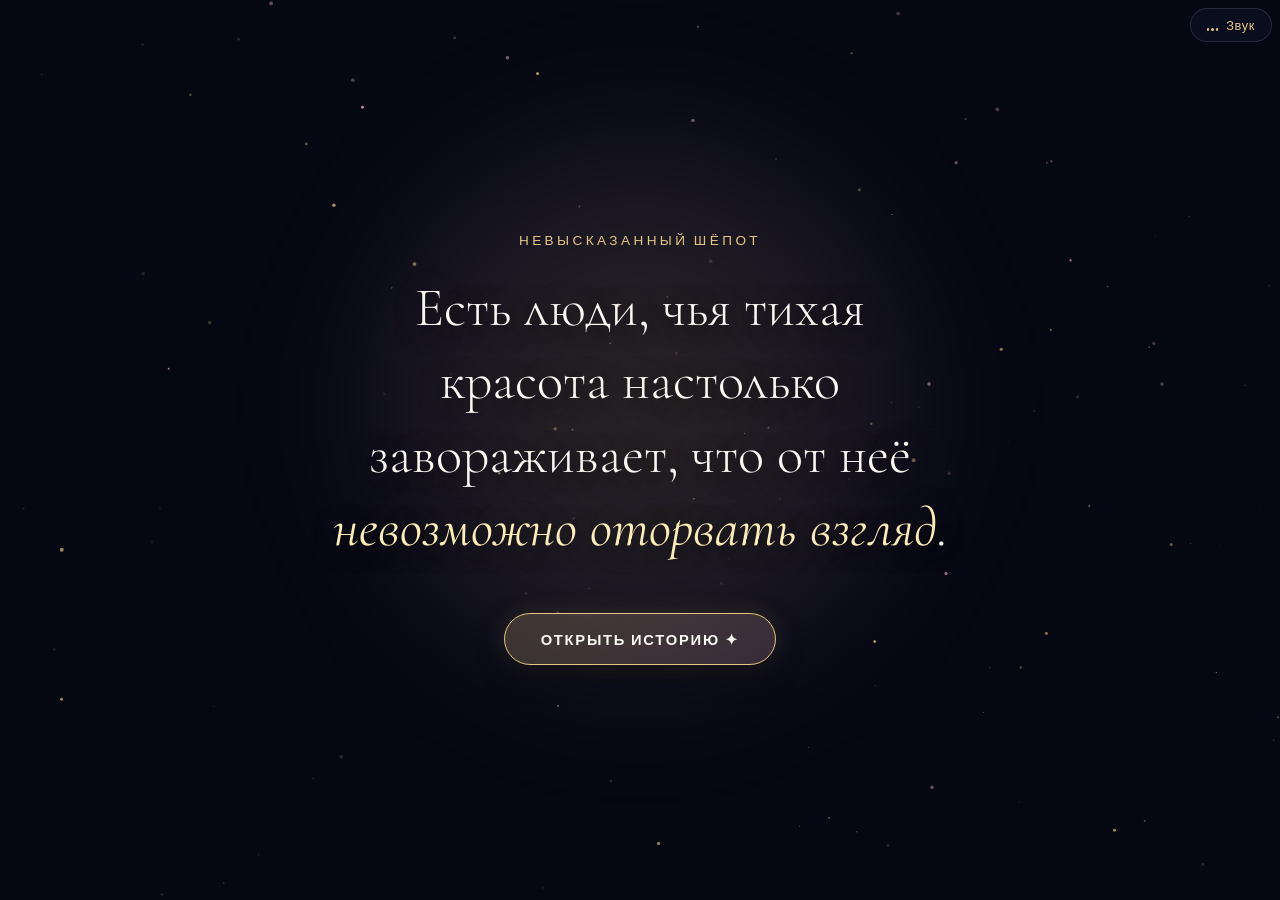
<file: index.html>
<!DOCTYPE html>
<html lang="ru">
<head>
  <meta charset="UTF-8">
  <meta name="viewport" content="width=device-width, initial-scale=1.0, viewport-fit=cover, maximum-scale=1.0, user-scalable=no">
  <meta name="theme-color" content="#050713">
  <meta name="apple-mobile-web-app-capable" content="yes">
  <meta name="apple-mobile-web-app-status-bar-style" content="black-translucent">
  <title>Робия • Невысказанная история</title>
  <meta name="description" content="Интерактивная кинематографическая история, созданная с глубоким уважением и восхищением для Робии.">

  <!-- Favicon: Векторная золотая звезда -->
  <link rel="icon" type="image/svg+xml" href="data:image/svg+xml,%3Csvg xmlns='http://www.w3.org/2000/svg' viewBox='0 0 32 32'%3E%3Cpath d='M16 2L19.5 12.5L30 16L19.5 19.5L16 30L12.5 19.5L2 16L12.5 12.5L16 2Z' fill='%23e5c583' stroke='%23fcedb6' stroke-width='1'/%3E%3Ccircle cx='16' cy='16' r='3' fill='%23fff'/%3E%3C/svg%3E">

  <!-- Open Graph / Социальные сети (Telegram, WhatsApp, Instagram) -->
  <meta property="og:type" content="website">
  <meta property="og:title" content="Робия • Невысказанная история">
  <meta property="og:description" content="Интерактивная кинематографическая история, созданная с глубоким уважением и восхищением для Робии.">
  <meta property="og:image" content="assets/images/robiya_universe.jpg?v=robiya_blonde_v2">
  <meta property="og:image:type" content="image/jpeg">
  <meta property="og:image:width" content="1920">
  <meta property="og:image:height" content="1080">
  
  <!-- Twitter Card -->
  <meta name="twitter:card" content="summary_large_image">
  <meta name="twitter:title" content="Робия • Невысказанная история">
  <meta name="twitter:description" content="Интерактивная кинематографическая история для Робии.">
  <meta name="twitter:image" content="assets/images/robiya_universe.jpg?v=robiya_blonde_v2">

  <!-- Шрифты: Cormorant Garamond & Plus Jakarta Sans с поддержкой кириллицы -->
  <link rel="preconnect" href="https://fonts.googleapis.com">
  <link rel="preconnect" href="https://fonts.gstatic.com" crossorigin>
  <link href="https://fonts.googleapis.com/css2?family=Cormorant+Garamond:ital,wght@0,300;0,400;0,600;1,300;1,400;1,600&family=Plus+Jakarta+Sans:wght@300;400;500;600;700&subset=cyrillic,cyrillic-ext&display=swap" rel="stylesheet">

  <!-- Стили -->
  <link rel="stylesheet" href="css/design-system.css">
  <link rel="stylesheet" href="css/animations.css">
  <link rel="stylesheet" href="css/scenes.css">
</head>
<body>

  <!-- Глобальные градиенты для векторных SVG иконок -->
  <svg class="svg-defs-chamber" width="0" height="0" style="position:absolute; width:0; height:0; overflow:hidden;" aria-hidden="true">
    <defs>
      <linearGradient id="goldGrad" x1="0%" y1="0%" x2="100%" y2="100%">
        <stop offset="0%" stop-color="#fcedb6" />
        <stop offset="100%" stop-color="#e5c583" />
      </linearGradient>
      <linearGradient id="roseGrad" x1="0%" y1="0%" x2="100%" y2="100%">
        <stop offset="0%" stop-color="#f9d8e1" />
        <stop offset="100%" stop-color="#f3b6c6" />
      </linearGradient>
      <linearGradient id="rubyRoseGrad" x1="0%" y1="0%" x2="100%" y2="100%">
        <stop offset="0%" stop-color="#e65c7b" />
        <stop offset="100%" stop-color="#f3b6c6" />
      </linearGradient>
      <linearGradient id="cosmicGrad" x1="0%" y1="0%" x2="100%" y2="100%">
        <stop offset="0%" stop-color="#4f46e5" />
        <stop offset="50%" stop-color="#7c3aed" />
        <stop offset="100%" stop-color="#a78bfa" />
      </linearGradient>
    </defs>
  </svg>

  <!-- Фоновое космическое полотно со звёздами -->
  <div class="cinematic-universe" aria-hidden="true">
    <canvas id="particle-canvas"></canvas>
    <div class="cosmic-radial-glow anim-breathing-light"></div>
  </div>

  <!-- Кнопка управления звуком -->
  <button id="audio-toggle-btn" class="audio-control muted" aria-label="Включить или выключить звук">
    <span class="sound-wave" aria-hidden="true">
      <span></span>
      <span></span>
      <span></span>
    </span>
    <span class="audio-label">Звук</span>
  </button>

  <!-- Интерактивная сцена -->
  <main class="experience-viewport" id="app-root">

    <!-- ====================================================================
         СЦЕНА 1: ТАИНСТВЕННОЕ НАЧАЛО
         ==================================================================== -->
    <section id="scene-1" class="scene active" aria-label="Таинственное начало">
      <div class="scene-1-container">
        <p class="scene-1-prelude anim-fade-in-up">Невысказанный шёпот</p>
        <h1 class="scene-1-title anim-fade-in-up anim-delay-1">
          Есть люди, чья тихая красота настолько завораживает, что от неё <em>невозможно оторвать взгляд</em>.
        </h1>
        <div class="scene-1-btn-wrap anim-fade-in-up anim-delay-2">
          <button id="btn-open-experience" class="btn-cinematic pulse-aura" aria-label="Открыть историю">
            ОТКРЫТЬ ИСТОРИЮ ✦
          </button>
        </div>
      </div>
    </section>

    <!-- ====================================================================
         СЦЕНА 2: ДЛЯ КОГО ЭТО? И ОТКРЫТИЕ ИМЕНИ РОБИЯ
         ==================================================================== -->
    <section id="scene-2" class="scene" aria-label="Для кого это написано?">
      <div class="scene-2-container">
        
        <!-- Этап 1: Вопрос-интрига -->
        <div id="scene-2-question" class="scene-2-question-stage">
          <span class="scene-2-prelude">Тайна в чьём-то сердце</span>
          <h2 class="scene-2-heading">
            Прежде чем сказать то, что я ношу в мыслях... Знаешь ли ты, для кого создана эта история?
          </h2>
          <button id="btn-who-is-it" class="btn-cinematic pulse-aura" aria-label="Узнать имя">
            ДЛЯ КОГО ЭТО? →
          </button>
        </div>

        <!-- Этап 2: Поочередное открытие букв Р-О-Б-И-Я -->
        <div id="scene-2-reveal" class="scene-2-reveal-stage">
          <span class="scene-tag">Девушка, освещающая всё вокруг</span>
          
          <div class="name-reveal-chamber">
            <div id="name-letters" class="name-letters-display" aria-live="polite"></div>
          </div>

          <div class="name-meaning-card">
            <span class="name-meaning-letter" id="meaningLetter">Р — Радость</span>
            <p class="name-meaning-text" id="meaningText">
              «Ты наполняешь пространство светом, даже сама того не замечая.»
            </p>
          </div>

          <!-- Интерактивная убегающая кнопка-игра -->
          <div class="runaway-arena-block" id="runawayBlock" style="display: none;">
            <p class="dodge-toast" id="dodgeToast">Попробуй поймать секретную кнопку ✦</p>
            <div class="runaway-btn-anchor" id="runawayAnchor">
              <button class="btn-runaway" id="runawayBtn" aria-label="Поймай кнопку">
                ПОЙМАЙ МЕНЯ <svg class="inline-btn-svg" viewBox="0 0 24 24" fill="none"><path d="M12 2L14.5 9.5L22 12L14.5 14.5L12 22L9.5 14.5L2 12L9.5 9.5L12 2Z" fill="url(#goldGrad)" stroke="var(--color-gold)" stroke-width="1"/></svg>
              </button>
            </div>
            <div class="secret-caught-box" id="secretCaughtBox">
              <p class="secret-caught-text">
                «Ты поймала этот секрет... Правда в том, что каждый раз, когда я вижу тебя, мне кажется, что в твоих глазах отражается целая вселенная. И я просто не мог не сказать тебе об этом.»
              </p>
            </div>
          </div>

          <button id="btn-to-scene-3" class="btn-cinematic pulse-aura" style="display: none;" aria-label="Продолжить историю">
            ПОЧЕМУ Я ДО СИХ ПОР МОЛЧАЛ →
          </button>
        </div>

      </div>
    </section>

    <!-- ====================================================================
         СЦЕНА 3: ПОЧЕМУ Я МОЛЧУ (ЧЕСТНОЕ ПРИЗНАНИЕ)
         ==================================================================== -->
    <section id="scene-3" class="scene" aria-label="Причина молчания">
      <div class="scene-3-container">
        
        <div class="scene-header-block">
          <span class="scene-tag">Честное признание</span>
          <h2 class="scene-heading">Мы пока не общаемся... и вот почему.</h2>
          <p class="scene-subtext">
            Нажми на каждую мысль, чтобы понять, о чём я думаю, когда ты рядом.
          </p>
        </div>

        <div class="confession-tabs">
          <button class="confession-tab-btn active" data-index="0">01 / Слова</button>
          <button class="confession-tab-btn" data-index="1">02 / Два года</button>
          <button class="confession-tab-btn" data-index="2">03 / Уважение</button>
        </div>

        <div class="confession-display-card">
          <span class="confession-display-tag" id="confessionTag">01 / Нерешительность</span>
          <h3 class="confession-display-title" id="confessionTitle">Слова застревают в горле</h3>
          <p class="confession-display-text" id="confessionText">
            Каждый раз, когда ты проходишь мимо, мир словно ставит звук на паузу. Ты настолько красивая, что любая заготовленная фраза просто растворяется в воздухе.
          </p>
        </div>

        <button id="btn-to-scene-4" class="btn-cinematic pulse-aura" aria-label="Перейти к глазам">
          НО ЕСТЬ КОЕ-ЧТО В ТЕБЕ... →
        </button>

      </div>
    </section>

    <!-- ====================================================================
         СЦЕНА 4: ИНТЕРАКТИВНЫЕ СТИКЕРЫ (ЧУДО ТВОИХ ГЛАЗ)
         ==================================================================== -->
    <section id="scene-4" class="scene" aria-label="Стикеры восхищения">
      <div class="scene-4-container">
        
        <div class="scene-header-block">
          <span class="scene-tag">Интерактивная коллекция стикеров</span>
          <h2 class="scene-heading">Твои глаза — это целый космос</h2>
          <p class="scene-subtext">
            Нажми на каждый стикер, чтобы отклеить его и прочесть искреннюю мысль.
          </p>
        </div>

        <div class="stickers-gallery" id="stickersGallery">
          <button class="sticker-card active" data-index="0" aria-label="Стикер Глаза-галактики">
            <div class="sticker-badge sticker-badge-eyes">
              <div class="sticker-svg-wrap">
                <svg class="sticker-svg" viewBox="0 0 36 36" fill="none">
                  <circle cx="18" cy="18" r="14" stroke="url(#goldGrad)" stroke-width="1.5" stroke-dasharray="3 2"/>
                  <ellipse cx="18" cy="18" rx="14" ry="5.5" stroke="var(--color-rose)" stroke-width="1.2" transform="rotate(-25 18 18)"/>
                  <ellipse cx="18" cy="18" rx="14" ry="5.5" stroke="var(--color-violet)" stroke-width="1.2" transform="rotate(35 18 18)"/>
                  <circle cx="18" cy="18" r="4.5" fill="url(#cosmicGrad)"/>
                  <circle cx="16" cy="16" r="1.5" fill="#fff"/>
                  <circle cx="26" cy="12" r="1.2" fill="var(--color-gold-bright)"/>
                  <circle cx="9" cy="23" r="1.2" fill="var(--color-rose)"/>
                </svg>
              </div>
              <span class="sticker-title">Глаза-галактики</span>
            </div>
            <div class="sticker-shine"></div>
          </button>

          <button class="sticker-card" data-index="1" aria-label="Стикер Взгляд без слов">
            <div class="sticker-badge sticker-badge-gaze">
              <div class="sticker-svg-wrap">
                <svg class="sticker-svg" viewBox="0 0 36 36" fill="none">
                  <path d="M18 3L21.5 14.5L33 18L21.5 21.5L18 33L14.5 21.5L3 18L14.5 14.5L18 3Z" fill="url(#goldGrad)" stroke="#fff" stroke-width="0.8"/>
                  <circle cx="18" cy="18" r="3.2" fill="#fff"/>
                  <path d="M7 7L10 10M29 7L26 10M7 29L10 26M29 29L26 26" stroke="var(--color-gold)" stroke-width="1.2" stroke-linecap="round"/>
                </svg>
              </div>
              <span class="sticker-title">Взгляд без слов</span>
            </div>
            <div class="sticker-shine"></div>
          </button>

          <button class="sticker-card" data-index="2" aria-label="Стикер Вечная весна">
            <div class="sticker-badge sticker-badge-spring">
              <div class="sticker-svg-wrap">
                <svg class="sticker-svg" viewBox="0 0 36 36" fill="none">
                  <g fill="url(#roseGrad)" stroke="var(--color-blush)" stroke-width="0.8">
                    <path d="M18 18 C18 12, 14 6, 18 4 C22 6, 18 12, 18 18 Z"/>
                    <path d="M18 18 C23 14, 30 14, 31 18 C30 22, 23 22, 18 18 Z"/>
                    <path d="M18 18 C20 23, 26 28, 24 31 C20 31, 18 25, 18 18 Z"/>
                    <path d="M18 18 C16 25, 14 31, 10 31 C8 28, 14 23, 18 18 Z"/>
                    <path d="M18 18 C13 22, 6 22, 5 18 C6 14, 13 14, 18 18 Z"/>
                  </g>
                  <circle cx="18" cy="18" r="3" fill="var(--color-gold-bright)"/>
                </svg>
              </div>
              <span class="sticker-title">Вечная весна</span>
            </div>
            <div class="sticker-shine"></div>
          </button>

          <button class="sticker-card" data-index="3" aria-label="Стикер Тихий свет">
            <div class="sticker-badge sticker-badge-light">
              <div class="sticker-svg-wrap">
                <svg class="sticker-svg" viewBox="0 0 36 36" fill="none">
                  <path d="M18 31L16 29.2C8.5 22.4 3.5 17.9 3.5 12.3C3.5 7.7 7 4.2 11.5 4.2C14.1 4.2 16.5 5.4 18 7.3C19.5 5.4 21.9 4.2 24.5 4.2C29 4.2 32.5 7.7 32.5 12.3C32.5 17.9 27.5 22.4 20 29.2L18 31Z" fill="url(#rubyRoseGrad)" stroke="var(--color-rose)" stroke-width="1"/>
                  <circle cx="12" cy="11" r="1.6" fill="#fff" opacity="0.8"/>
                  <path d="M27 6L28.5 7.5M30 6L28.5 7.5M28.5 4.5L28.5 9" stroke="var(--color-gold-bright)" stroke-width="1" stroke-linecap="round"/>
                </svg>
              </div>
              <span class="sticker-title">Тихий свет</span>
            </div>
            <div class="sticker-shine"></div>
          </button>
        </div>

        <div class="sticker-revealed-card">
          <div class="sticker-revealed-icon" id="stickerRevealedIcon">
            <svg class="sticker-svg" viewBox="0 0 36 36" fill="none">
              <circle cx="18" cy="18" r="14" stroke="url(#goldGrad)" stroke-width="1.5" stroke-dasharray="3 2"/>
              <ellipse cx="18" cy="18" rx="14" ry="5.5" stroke="var(--color-rose)" stroke-width="1.2" transform="rotate(-25 18 18)"/>
              <ellipse cx="18" cy="18" rx="14" ry="5.5" stroke="var(--color-violet)" stroke-width="1.2" transform="rotate(35 18 18)"/>
              <circle cx="18" cy="18" r="4.5" fill="url(#cosmicGrad)"/>
              <circle cx="16" cy="16" r="1.5" fill="#fff"/>
              <circle cx="26" cy="12" r="1.2" fill="var(--color-gold-bright)"/>
              <circle cx="9" cy="23" r="1.2" fill="var(--color-rose)"/>
            </svg>
          </div>
          <h3 class="sticker-revealed-title" id="stickerRevealedTitle">Глаза-галактики</h3>
          <p class="sticker-revealed-desc" id="stickerRevealedDesc">
            «Глубокие, спокойные и завораживающие, как отражение звёзд в ночной глади океана. Ты даже не представляешь, сколько света в твоём взгляде.»
          </p>
        </div>

        <button id="btn-to-scene-5" class="btn-cinematic pulse-aura" aria-label="Перейти к письму">
          ПРОЧИТАТЬ ТАЙНОЕ ПИСЬМО <svg class="inline-btn-svg" viewBox="0 0 24 24" fill="none" stroke="currentColor" stroke-width="1.6"><rect x="2" y="4" width="20" height="16" rx="3" fill="rgba(229,197,131,0.15)" stroke="var(--color-gold)"/><path d="M22 7l-8.97 5.7a1.94 1.94 0 0 1-2.06 0L2 7" stroke="var(--color-gold)"/><circle cx="12" cy="13" r="2" fill="var(--color-ruby)"/></svg>
        </button>

      </div>
    </section>

    <!-- ====================================================================
         СЦЕНА 5: ТАЙНОЕ ПИСЬМО
         ==================================================================== -->
    <section id="scene-5" class="scene" aria-label="Тайное письмо">
      <div class="scene-5-container">
        
        <div class="scene-header-block">
          <span class="scene-tag">Написано от души</span>
          <h2 class="scene-heading">Письмо, которое ничего не требует</h2>
        </div>

        <div class="envelope-wrapper">
          <div class="parchment-letter">
            <div class="letter-sticker-seal" id="letterStamp" title="Голографический стикер Робии">
              <span class="sticker-seal-glow"></span>
              <span class="sticker-seal-char">Р</span>
              <span class="sticker-seal-hint">Стикер</span>
            </div>

            <h3 class="letter-greeting">Дорогая Робия,</h3>

            <div class="letter-body">
              <p>
                Я не знаю, узнаешь ли ты когда-нибудь, кто написал эти строки, и появится ли на твоём лице улыбка. Но я просто хотел, чтобы ты знала правду — легко и без всякого давления.
              </p>
              <p>
                Я пишу это вовсе не для того, чтобы просить тебя стать моей девушкой или требовать обещаний. У меня нет никаких ожиданий. Я просто хотел рассказать тебе всё то прекрасное, что я чувствую в своём сердце.
              </p>
              <p>
                Ты на два года моложе, но в тебе столько редкого достоинства, скромности и естественной грации. А твои <em>глаза</em>... они правда самое прекрасное, что я когда-либо видел. В них живёт тишина, глубина и настоящее чудо.
              </p>
              <p>
                Знать, что ты есть на этом свете, делает любой пасмурный день намного светлее.
              </p>
            </div>

            <div class="letter-closing">
              <span class="letter-sign-note">С искренним восхищением,</span>
              <span class="letter-signature">Твой тайный поклонник</span>
            </div>
          </div>
        </div>

        <button id="btn-to-scene-6" class="btn-cinematic pulse-aura" aria-label="Перейти к пожеланиям">
          МОИ ПОЖЕЛАНИЯ ДЛЯ ТЕБЯ <svg class="inline-btn-svg" viewBox="0 0 24 24" fill="none"><path d="M12 2L14.5 9.5L22 12L14.5 14.5L12 22L9.5 14.5L2 12L9.5 9.5L12 2Z" fill="url(#goldGrad)" stroke="var(--color-gold)" stroke-width="1"/></svg>
        </button>

      </div>
    </section>

    <!-- ====================================================================
         СЦЕНА 6: ЗВЁЗДНЫЕ ПОЖЕЛАНИЯ ДЛЯ РОБИИ
         ==================================================================== -->
    <section id="scene-6" class="scene" aria-label="Звёздные пожелания">
      <div class="scene-6-container">
        
        <div class="scene-header-block">
          <span class="scene-tag">Через все созвездия</span>
          <h2 class="scene-heading">Пять пожеланий для Робии</h2>
          <p class="scene-subtext">
            Нажми на каждую сияющую звезду, чтобы открыть доброе пожелание для твоей жизни.
          </p>
        </div>

        <div class="wishes-stars-dock">
          <button class="wish-star-btn active" data-wish="joy">
            <div class="star-svg-wrap">
              <svg class="star-svg" viewBox="0 0 32 32" fill="none">
                <g fill="url(#roseGrad)" stroke="var(--color-blush)" stroke-width="0.8">
                  <path d="M16 16 C16 10, 12 5, 16 3 C20 5, 16 10, 16 16 Z"/>
                  <path d="M16 16 C20 12, 27 12, 28 16 C27 20, 20 20, 16 16 Z"/>
                  <path d="M16 16 C18 20, 23 25, 21 27 C18 27, 16 22, 16 16 Z"/>
                  <path d="M16 16 C14 22, 12 27, 9 27 C7 25, 12 20, 16 16 Z"/>
                  <path d="M16 16 C12 20, 5 20, 4 16 C5 12, 12 12, 16 16 Z"/>
                </g>
                <circle cx="16" cy="16" r="2.5" fill="var(--color-gold-bright)"/>
              </svg>
            </div>
            <span class="star-label">Радость</span>
          </button>

          <button class="wish-star-btn" data-wish="eyes">
            <div class="star-svg-wrap">
              <svg class="star-svg" viewBox="0 0 32 32" fill="none">
                <path d="M22 6C13.16 6 6 13.16 6 22C6 24.1 6.4 26.1 7.15 27.93C4 24.6 2 20.1 2 15C2 7.82 7.82 2 15 2C18.6 2 21.8 3.5 24.1 5.9C23.4 5.96 22.7 6 22 6Z" fill="url(#goldGrad)" stroke="var(--color-gold-bright)" stroke-width="0.8"/>
                <path d="M22 14L23.2 17.8L27 19L23.2 20.2L22 24L20.8 20.2L17 19L20.8 17.8L22 14Z" fill="var(--color-gold-bright)"/>
              </svg>
            </div>
            <span class="star-label">Свет глаз</span>
          </button>

          <button class="wish-star-btn" data-wish="dreams">
            <div class="star-svg-wrap">
              <svg class="star-svg" viewBox="0 0 32 32" fill="none">
                <path d="M8 24L20 12M5 27L13 19M11 29L21 19" stroke="url(#goldGrad)" stroke-width="1.5" stroke-linecap="round" stroke-dasharray="2 3"/>
                <path d="M24 4L26 9L31 11L26 13L24 18L22 13L17 11L22 9L24 4Z" fill="url(#goldGrad)" stroke="#fff" stroke-width="0.8"/>
              </svg>
            </div>
            <span class="star-label">Мечты</span>
          </button>

          <button class="wish-star-btn" data-wish="peace">
            <div class="star-svg-wrap">
              <svg class="star-svg" viewBox="0 0 32 32" fill="none" stroke="currentColor">
                <path d="M5 21C9 20 13 18 16 14C17 10 18 6 21 5C23 4 25 5 25 7C25 10 21 14 19 16C23 16 27 15 29 17C26 18 23 19 19 19C16 19 13 22 10 25C9 26 7 26 7 24C7 23 8 22 9 21" fill="url(#roseGrad)" stroke="var(--color-cream)" stroke-width="1" stroke-linecap="round" stroke-linejoin="round"/>
                <circle cx="23" cy="7" r="1" fill="var(--bg-deep)"/>
              </svg>
            </div>
            <span class="star-label">Покой</span>
          </button>

          <button class="wish-star-btn" data-wish="worth">
            <div class="star-svg-wrap">
              <svg class="star-svg" viewBox="0 0 32 32" fill="none">
                <path d="M9 7L23 7L28 14L16 27L4 14L9 7Z" fill="url(#cosmicGrad)" stroke="var(--color-gold)" stroke-width="1.2"/>
                <path d="M4 14L28 14M9 7L16 27M23 7L16 27M16 7L11 14L16 27L21 14L16 7" stroke="var(--color-gold-bright)" stroke-width="0.8" opacity="0.85"/>
              </svg>
            </div>
            <span class="star-label">Ценность</span>
          </button>
        </div>

        <div class="wishes-output-card">
          <span class="wishes-output-title" id="wishOutputTitle">Искренняя радость</span>
          <p class="wishes-output-desc" id="wishOutputDesc">
            «Пусть твоя улыбка всегда будет настоящей и свободной, а дни наполняются лёгкостью и смехом от всего сердца.»
          </p>
        </div>

        <button id="btn-release-wishes" class="btn-cinematic pulse-aura" aria-label="Отправить в небо">
          ОТПРАВИТЬ ВСЁ В НЕБО <svg class="inline-btn-svg" viewBox="0 0 24 24" fill="none" stroke="currentColor" stroke-width="1.5"><path d="M3 16C6 15 9 14 11 11C12 8 13 5 15 4C17 3 18 4 18 6C18 8 15 11 14 12C17 12 20 11 21 13C19 14 17 14 14 14C12 14 10 16 8 19C7 20 5 20 5 18C5 17 6 17 7 16" fill="url(#roseGrad)" stroke="var(--color-cream)" stroke-linecap="round" stroke-linejoin="round"/><circle cx="16.5" cy="5.5" r="0.8" fill="var(--bg-deep)"/></svg>
        </button>

      </div>
    </section>

    <!-- ====================================================================
         СЦЕНА 7: ОТВЕТНОЕ ПИСЬМО ОТ РОБИИ & ФИНАЛ
         ==================================================================== -->
    <section id="scene-7" class="scene" aria-label="Ответное письмо">
      <div class="scene-7-container">
        
        <!-- Этап 1: Форма написания письма -->
        <div id="reply-form-stage" class="reply-stage active">
          <div class="scene-header-block">
            <span class="scene-tag">Твой ответ тайному поклоннику</span>
            <h2 class="scene-heading">Если ты захочешь что-то сказать...</h2>
            <p class="scene-subtext">
              Напиши пару тёплых строк. Это письмо улетит прямо ко мне и останется только между нами.
            </p>
          </div>

          <div class="reply-card-wrapper" id="replyCardWrapper">
            <!-- Содержимое формы (плавно сворачивается в конверт) -->
            <div class="reply-form-content" id="replyFormContent">
              <!-- Быстрые реакции-стикеры -->
              <div class="reply-mood-dock" id="replyMoodDock">
                <button type="button" class="reply-mood-chip active" data-mood="Улыбнулась">🌸 Улыбнулась</button>
                <button type="button" class="reply-mood-chip" data-mood="Мне приятно">✨ Мне приятно</button>
                <button type="button" class="reply-mood-chip" data-mood="Очень тепло">💖 Очень тепло</button>
                <button type="button" class="reply-mood-chip" data-mood="Догадываюсь, кто ты">🤫 Догадываюсь</button>
              </div>

              <!-- Текстовое поле письма -->
              <div class="reply-textarea-box">
                <textarea 
                  id="replyTextarea" 
                  class="reply-textarea" 
                  rows="4" 
                  placeholder="Напиши сюда всё, что чувствуешь... Твои слова улетят в небо прямо ко мне."
                  maxlength="800"
                ></textarea>
                <div class="reply-char-counter"><span id="replyCharCount">0</span>/800</div>
              </div>

              <!-- Кнопка отправки с анимацией сворачивания и полёта -->
              <button id="btn-send-letter" class="btn-cinematic pulse-aura" aria-label="Отправить письмо">
                СВЕРНУТЬ И ОТПРАВИТЬ В НЕБО <svg class="inline-btn-svg" viewBox="0 0 24 24" fill="none" stroke="currentColor" stroke-width="1.6"><path d="M22 2L11 13M22 2l-7 20-4-9-9-4 20-7z" stroke="var(--color-gold)"/></svg>
              </button>
            </div>

            <!-- Свернутый звёздный конверт (проявляется при сворачивании) -->
            <div class="envelope-folded-preview" id="envelopeFoldedPreview" aria-hidden="true">
              <div class="folded-envelope-body">
                <div class="envelope-top-flap"></div>
                <div class="envelope-lines-pattern"></div>
                <div class="envelope-wax-stamp">
                  <span class="wax-stamp-letter">Р</span>
                  <span class="wax-stamp-shimmer"></span>
                </div>
                <div class="envelope-dest-tag">В звёздное небо • Для Абубакра</div>
              </div>
            </div>
          </div>
        </div>

        <!-- Этап 2: Финальная благодарность после улетевшего письма -->
        <div id="reply-sent-stage" class="reply-stage" style="display: none;">
          <div class="finale-sparkle-crest">✦ ✧ ✦</div>
          
          <h2 class="finale-title">
            Твоё письмо улетело <em>прямо в сердце</em>.
          </h2>

          <p class="finale-body">
            Спасибо за каждый тёплый ответ, за твою улыбку и за то, что ты есть под этим небом, Робия. Куда бы ни вела жизнь наши шаги, этот мир остаётся прекрасным, пока в нём живёт такой свет.
          </p>

          <div class="finale-signature-box">
            <span>— ТВОЙ ТАЙНЫЙ ПОКЛОННИК —</span>
          </div>

          <button id="btn-replay-journey" class="btn-cinematic" aria-label="Пережить заново">
            <svg class="inline-btn-svg spin-icon" viewBox="0 0 24 24" fill="none" stroke="currentColor" stroke-width="2" stroke-linecap="round" stroke-linejoin="round"><path d="M3 12a9 9 0 1 0 9-9 9.75 9.75 0 0 0-6.74 2.74L3 8"/><path d="M3 3v5h5"/></svg> ПРОЖИТЬ ИСТОРИЮ СНОВА
          </button>
        </div>

      </div>
    </section>

  </main>

  <!-- Скрипты -->
  <script src="js/audio.js"></script>
  <script src="js/particles.js"></script>
  <script src="js/sceneManager.js"></script>
  <script src="js/app.js"></script>
</body>
</html>
</file>
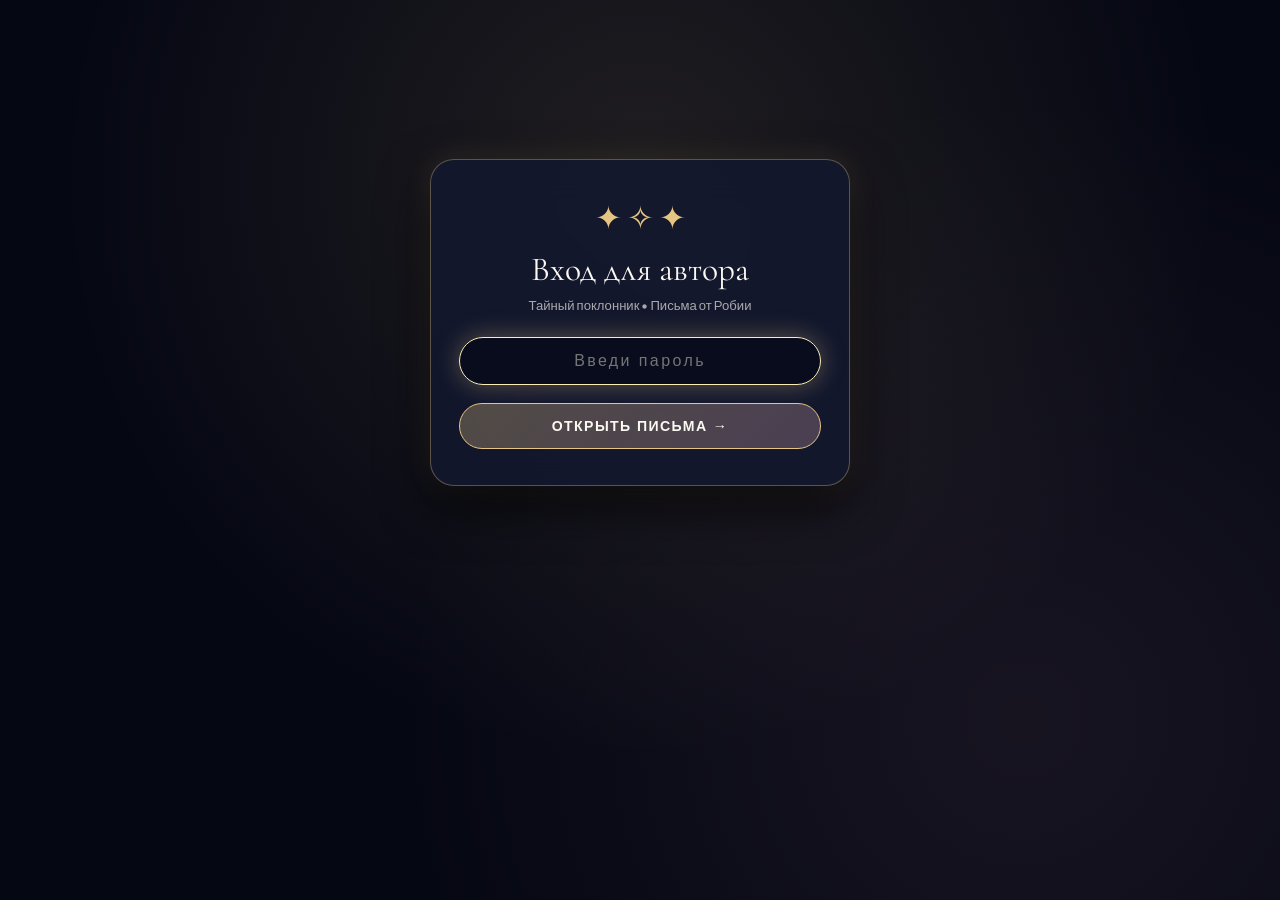
<file: admin.html>
<!DOCTYPE html>
<html lang="ru">
<head>
  <meta charset="UTF-8">
  <meta name="viewport" content="width=device-width, initial-scale=1.0, viewport-fit=cover">
  <meta name="theme-color" content="#050713">
  <title>Письма от Робии • Панель автора</title>

  <!-- Шрифты -->
  <link rel="preconnect" href="https://fonts.googleapis.com">
  <link rel="preconnect" href="https://fonts.gstatic.com" crossorigin>
  <link href="https://fonts.googleapis.com/css2?family=Cormorant+Garamond:ital,wght@0,300;0,400;0,600;1,400&family=Plus+Jakarta+Sans:wght@300;400;500;600;700&subset=cyrillic,cyrillic-ext&display=swap" rel="stylesheet">

  <style>
    *, *::before, *::after {
      box-sizing: border-box;
      margin: 0;
      padding: 0;
      -webkit-tap-highlight-color: transparent;
    }

    body {
      background-color: #050713;
      color: #fcf9f2;
      font-family: 'Plus Jakarta Sans', sans-serif;
      min-height: 100vh;
      min-height: 100dvh;
      padding: 24px 16px;
      position: relative;
      overflow-x: hidden;
      background-image: 
        radial-gradient(circle at 50% 20%, rgba(229, 197, 131, 0.12) 0%, transparent 60%),
        radial-gradient(circle at 80% 80%, rgba(243, 182, 198, 0.08) 0%, transparent 50%);
    }

    .admin-container {
      max-width: 720px;
      margin: 0 auto;
    }

    /* Auth Screen */
    .auth-card {
      background: rgba(18, 24, 48, 0.85);
      border: 1px solid rgba(229, 197, 131, 0.35);
      border-radius: 24px;
      padding: 36px 28px;
      text-align: center;
      max-width: 420px;
      margin: 15vh auto 0;
      box-shadow: 0 20px 50px rgba(0, 0, 0, 0.7), 0 0 30px rgba(229, 197, 131, 0.15);
      backdrop-filter: blur(20px);
      -webkit-backdrop-filter: blur(20px);
    }

    .auth-crest {
      font-size: 2rem;
      color: #e5c583;
      margin-bottom: 12px;
    }

    .auth-title {
      font-family: 'Cormorant Garamond', Georgia, serif;
      font-size: 2.1rem;
      font-weight: 400;
      color: #fcf9f2;
      margin-bottom: 6px;
    }

    .auth-sub {
      font-size: 0.82rem;
      color: rgba(251, 248, 242, 0.65);
      margin-bottom: 24px;
    }

    .auth-input {
      width: 100%;
      padding: 14px 18px;
      background: rgba(7, 10, 26, 0.8);
      border: 1px solid rgba(229, 197, 131, 0.4);
      border-radius: 30px;
      color: #fff;
      font-size: 1rem;
      outline: none;
      text-align: center;
      letter-spacing: 0.15em;
      margin-bottom: 18px;
      transition: all 0.3s;
    }

    .auth-input:focus {
      border-color: #fcedb6;
      box-shadow: 0 0 25px rgba(229, 197, 131, 0.35);
    }

    .btn-auth {
      width: 100%;
      padding: 14px 28px;
      border-radius: 30px;
      background: linear-gradient(135deg, rgba(229, 197, 131, 0.3) 0%, rgba(243, 182, 198, 0.25) 100%);
      border: 1px solid #e5c583;
      color: #fcf9f2;
      font-weight: 600;
      letter-spacing: 0.1em;
      text-transform: uppercase;
      font-size: 0.88rem;
      cursor: pointer;
      transition: all 0.3s;
    }

    .btn-auth:hover {
      background: linear-gradient(135deg, #e5c583 0%, #f3b6c6 100%);
      color: #050713;
      transform: translateY(-2px);
    }

    .auth-error {
      color: #e65c7b;
      font-size: 0.82rem;
      margin-top: 12px;
      display: none;
    }

    /* Dashboard */
    .dashboard {
      display: none;
    }

    .dashboard.active {
      display: block;
    }

    .dash-header {
      display: flex;
      justify-content: space-between;
      align-items: center;
      margin-bottom: 24px;
      padding-bottom: 18px;
      border-bottom: 1px solid rgba(255, 255, 255, 0.1);
      flex-wrap: wrap;
      gap: 14px;
    }

    .dash-title {
      font-family: 'Cormorant Garamond', Georgia, serif;
      font-size: 2.2rem;
      font-weight: 400;
      color: #e5c583;
    }

    .dash-sub {
      font-size: 0.82rem;
      color: rgba(251, 248, 242, 0.65);
      margin-top: 2px;
    }

    .dash-controls {
      display: flex;
      gap: 10px;
      align-items: center;
    }

    .btn-dash {
      padding: 8px 16px;
      border-radius: 20px;
      background: rgba(18, 24, 48, 0.8);
      border: 1px solid rgba(229, 197, 131, 0.35);
      color: #fcf9f2;
      font-size: 0.8rem;
      cursor: pointer;
      display: flex;
      align-items: center;
      gap: 6px;
      transition: all 0.25s;
    }

    .btn-dash:hover {
      border-color: #e5c583;
      transform: translateY(-1px);
    }

    .sync-badge {
      display: inline-flex;
      align-items: center;
      gap: 6px;
      font-size: 0.75rem;
      color: #34d399;
      background: rgba(16, 185, 129, 0.12);
      border: 1px solid rgba(16, 185, 129, 0.3);
      padding: 4px 10px;
      border-radius: 12px;
    }

    .sync-pulse {
      width: 7px;
      height: 7px;
      background: #34d399;
      border-radius: 50%;
      animation: pulseSync 2s infinite;
    }

    @keyframes pulseSync {
      0% { opacity: 0.4; transform: scale(0.9); }
      50% { opacity: 1; transform: scale(1.2); }
      100% { opacity: 0.4; transform: scale(0.9); }
    }

    /* Letters List */
    .letters-list {
      display: flex;
      flex-direction: column;
      gap: 16px;
    }

    .letter-item {
      background: rgba(18, 24, 48, 0.85);
      border: 1px solid rgba(229, 197, 131, 0.3);
      border-radius: 20px;
      padding: 22px 24px;
      position: relative;
      box-shadow: 0 10px 30px rgba(0, 0, 0, 0.4);
      backdrop-filter: blur(15px);
      transition: transform 0.3s;
      animation: fadeIn 0.4s ease;
    }

    .letter-item:hover {
      transform: translateY(-2px);
      border-color: #e5c583;
    }

    .letter-meta {
      display: flex;
      justify-content: space-between;
      align-items: center;
      margin-bottom: 12px;
      padding-bottom: 10px;
      border-bottom: 1px dashed rgba(255, 255, 255, 0.1);
      flex-wrap: wrap;
      gap: 8px;
    }

    .letter-mood {
      display: inline-flex;
      align-items: center;
      gap: 4px;
      padding: 4px 12px;
      border-radius: 16px;
      background: linear-gradient(135deg, rgba(229, 197, 131, 0.2) 0%, rgba(243, 182, 198, 0.2) 100%);
      border: 1px solid #e5c583;
      font-size: 0.78rem;
      font-weight: 600;
      color: #fcedb6;
    }

    .letter-date {
      font-size: 0.75rem;
      color: rgba(251, 248, 242, 0.5);
    }

    .letter-text {
      font-family: 'Cormorant Garamond', Georgia, serif;
      font-size: 1.25rem;
      font-style: italic;
      line-height: 1.6;
      color: #fcf9f2;
      white-space: pre-wrap;
      word-break: break-word;
      margin-bottom: 14px;
    }

    .letter-actions {
      display: flex;
      justify-content: flex-end;
      gap: 8px;
    }

    .btn-action {
      background: transparent;
      border: 1px solid rgba(255, 255, 255, 0.15);
      color: rgba(251, 248, 242, 0.7);
      padding: 5px 12px;
      border-radius: 14px;
      font-size: 0.72rem;
      cursor: pointer;
      transition: all 0.2s;
    }

    .btn-action:hover {
      border-color: #e5c583;
      color: #fff;
    }

    .btn-action.delete:hover {
      border-color: #e65c7b;
      color: #e65c7b;
    }

    /* Empty state */
    .empty-state {
      text-align: center;
      padding: 60px 20px;
      background: rgba(14, 18, 38, 0.6);
      border: 1px dashed rgba(229, 197, 131, 0.25);
      border-radius: 24px;
    }

    .empty-icon {
      font-size: 2.5rem;
      color: #e5c583;
      margin-bottom: 12px;
    }

    .empty-title {
      font-family: 'Cormorant Garamond', Georgia, serif;
      font-size: 1.8rem;
      margin-bottom: 8px;
      color: #fcf9f2;
    }

    .empty-desc {
      font-size: 0.88rem;
      color: rgba(251, 248, 242, 0.65);
      max-width: 440px;
      margin: 0 auto;
      line-height: 1.5;
    }

    @keyframes fadeIn {
      from { opacity: 0; transform: translateY(10px); }
      to { opacity: 1; transform: translateY(0); }
    }
  </style>
</head>
<body>

  <div class="admin-container">
    
    <!-- Экран авторизации -->
    <div id="authScreen" class="auth-card">
      <div class="auth-crest">✦ ✧ ✦</div>
      <h1 class="auth-title">Вход для автора</h1>
      <p class="auth-sub">Тайный поклонник • Письма от Робии</p>
      
      <input type="password" id="authPassword" class="auth-input" placeholder="Введи пароль" autofocus>
      <button id="btnAuthSubmit" class="btn-auth">ОТКРЫТЬ ПИСЬМА →</button>
      <p id="authError" class="auth-error">Неверный пароль. Попробуй ещё раз.</p>
    </div>

    <!-- Главная панель с письмами -->
    <div id="dashboardScreen" class="dashboard">
      <div class="dash-header">
        <div>
          <h1 class="dash-title">Письма от Робии ✨</h1>
          <p class="dash-sub">Здесь отображаются все мысли и слова, которые отправила Робия</p>
        </div>

        <div class="dash-controls">
          <span class="sync-badge">
            <span class="sync-pulse"></span>
            Облако активно
          </span>
          <button id="btnRefresh" class="btn-dash" title="Обновить список">↻ Обновить</button>
          <button id="btnTestSend" class="btn-dash" title="Отправить тестовое письмо">+ Тест</button>
          <button id="btnLogout" class="btn-dash" title="Выйти">Выйти</button>
        </div>
      </div>

      <!-- Список писем -->
      <div id="lettersList" class="letters-list">
        <!-- Генерируется через JS -->
      </div>
    </div>

  </div>

  <script>
    const VALID_PASSWORDS = ['abubakr', 'robiya2026', 'admin'];
    const NTFY_TOPIC = 'robiya_secret_letters_abubakr_2026';

    const authScreen = document.getElementById('authScreen');
    const dashboardScreen = document.getElementById('dashboardScreen');
    const authPassword = document.getElementById('authPassword');
    const btnAuthSubmit = document.getElementById('btnAuthSubmit');
    const authError = document.getElementById('authError');

    const lettersList = document.getElementById('lettersList');
    const btnRefresh = document.getElementById('btnRefresh');
    const btnTestSend = document.getElementById('btnTestSend');
    const btnLogout = document.getElementById('btnLogout');

    // Проверка сохраненной сессии
    if (sessionStorage.getItem('admin_authenticated') === 'true') {
      showDashboard();
    }

    function checkAuth() {
      const val = (authPassword.value || '').trim().toLowerCase();
      if (VALID_PASSWORDS.includes(val)) {
        sessionStorage.setItem('admin_authenticated', 'true');
        showDashboard();
      } else {
        authError.style.display = 'block';
        authPassword.style.borderColor = '#e65c7b';
      }
    }

    btnAuthSubmit.addEventListener('click', checkAuth);
    authPassword.addEventListener('keydown', (e) => {
      if (e.key === 'Enter') checkAuth();
    });

    btnLogout.addEventListener('click', () => {
      sessionStorage.removeItem('admin_authenticated');
      dashboardScreen.classList.remove('active');
      authScreen.style.display = 'block';
      authPassword.value = '';
    });

    function showDashboard() {
      authScreen.style.display = 'none';
      dashboardScreen.classList.add('active');
      loadAllLetters();
    }

    // Загрузка писем из LocalStorage и Облака NTFY
    async function loadAllLetters() {
      let letters = [];

      // 1. Читаем из LocalStorage
      try {
        const local = JSON.parse(localStorage.getItem('robiya_secret_letters') || '[]');
        if (Array.isArray(local)) letters.push(...local);
      } catch (e) {}

      // 2. Читаем из облачного шлюза ntfy
      try {
        const res = await fetch(`https://ntfy.sh/${NTFY_TOPIC}/json?poll=1`);
        if (res.ok) {
          const lines = (await res.text()).trim().split('\n');
          lines.forEach(line => {
            if (!line) return;
            try {
              const data = JSON.parse(line);
              if (data.event === 'message') {
                letters.push({
                  id: data.id,
                  date: new Date(data.time * 1000).toLocaleString('ru-RU', {
                    day: 'numeric', month: 'long', year: 'numeric', hour: '2-digit', minute: '2-digit'
                  }),
                  mood: '💌 Облачное письмо',
                  message: data.message,
                  timestamp: data.time * 1000
                });
              }
            } catch (err) {}
          });
        }
      } catch (e) {
        console.warn('Облачный запрос недоступен:', e);
      }

      // Удаляем дубликаты по timestamp/message
      const uniqueMap = new Map();
      letters.forEach(item => {
        const key = item.message.slice(0, 50) + (item.timestamp || item.date);
        if (!uniqueMap.has(key)) {
          uniqueMap.set(key, item);
        }
      });

      const uniqueLetters = Array.from(uniqueMap.values()).sort((a, b) => (b.timestamp || 0) - (a.timestamp || 0));
      renderLetters(uniqueLetters);
    }

    function renderLetters(letters) {
      lettersList.innerHTML = '';

      if (!letters || letters.length === 0) {
        lettersList.innerHTML = `
          <div class="empty-state">
            <div class="empty-icon">✉️</div>
            <h3 class="empty-title">Робия ещё не отправила письмо</h3>
            <p class="empty-desc">
              Как только она дойдёт до конца истории и нажмёт «Отправить письмо в небо», её слова и реакция появятся здесь мгновенно!
            </p>
          </div>
        `;
        return;
      }

      letters.forEach((l, idx) => {
        const item = document.createElement('div');
        item.className = 'letter-item';
        item.innerHTML = `
          <div class="letter-meta">
            <span class="letter-mood">${escapeHtml(l.mood || '🌸 Ответ')}</span>
            <span class="letter-date">${escapeHtml(l.date || 'Только что')}</span>
          </div>
          <p class="letter-text">«${escapeHtml(l.message)}»</p>
          <div class="letter-actions">
            <button class="btn-action copy" onclick="copyLetterText('${escapeHtml(l.message)}')">Копировать</button>
            <button class="btn-action delete" onclick="deleteLocalLetter(${idx})">Удалить</button>
          </div>
        `;
        lettersList.appendChild(item);
      });
    }

    window.copyLetterText = function(text) {
      navigator.clipboard.writeText(text);
      alert('Текст письма скопирован в буфер обмена!');
    };

    window.deleteLocalLetter = function(idx) {
      if (!confirm('Удалить эту запись?')) return;
      try {
        const local = JSON.parse(localStorage.getItem('robiya_secret_letters') || '[]');
        local.splice(idx, 1);
        localStorage.setItem('robiya_secret_letters', JSON.stringify(local));
      } catch (e) {}
      loadAllLetters();
    };

    btnRefresh.addEventListener('click', loadAllLetters);

    // Тест-отправка для проверки
    btnTestSend.addEventListener('click', () => {
      const sample = {
        id: 'letter_' + Date.now(),
        date: new Date().toLocaleString('ru-RU', {
          day: 'numeric', month: 'long', year: 'numeric', hour: '2-digit', minute: '2-digit'
        }),
        mood: '✨ Мне приятно',
        message: 'Спасибо за такой невероятно красивый сайт... У меня не хватает слов, чтобы описать, насколько это тронуло моё сердце.',
        timestamp: Date.now()
      };
      const local = JSON.parse(localStorage.getItem('robiya_secret_letters') || '[]');
      local.unshift(sample);
      localStorage.setItem('robiya_secret_letters', JSON.stringify(local));
      loadAllLetters();
    });

    function escapeHtml(str) {
      if (!str) return '';
      return String(str)
        .replace(/&/g, '&amp;')
        .replace(/</g, '&lt;')
        .replace(/>/g, '&gt;')
        .replace(/"/g, '&quot;')
        .replace(/'/g, '&#039;');
    }

    // Авто-опрос каждые 15 секунд
    setInterval(() => {
      if (dashboardScreen.classList.contains('active')) {
        loadAllLetters();
      }
    }, 15000);
  </script>
</body>
</html>
</file>
<file: css/design-system.css>
/**
 * ROBIYA • A CINEMATIC JOURNEY
 * Design System Tokens & Base Reset
 * Mobile-First, Apple-Level Craft, Sophisticated Palette & Typography
 */

@import url('https://fonts.googleapis.com/css2?family=Cormorant+Garamond:ital,wght@0,300;0,400;0,600;1,300;1,400;1,600&family=Plus+Jakarta+Sans:wght@300;400;500;600;700&display=swap');

:root {
  /* Color Palette */
  --bg-deep: #050713;
  --bg-dark-surface: rgba(14, 18, 38, 0.75);
  --bg-dark-card: rgba(18, 24, 48, 0.85);

  --color-cream: #fbf8f3;
  --color-cream-soft: #eae3d5;
  --color-gold: #e5c583;
  --color-gold-bright: #fcedb6;
  --color-gold-glow: rgba(229, 197, 131, 0.45);
  --color-gold-glow-deep: rgba(229, 197, 131, 0.15);

  --color-rose: #f3b6c6;
  --color-blush: #f9d8e1;
  --color-ruby: #e65c7b;
  --color-violet: #a78bfa;

  --text-primary: #fcf9f2;
  --text-secondary: rgba(251, 248, 242, 0.82);
  --text-tertiary: rgba(251, 248, 242, 0.55);

  /* Typography */
  --font-serif: 'Cormorant Garamond', Georgia, serif;
  --font-sans: 'Plus Jakarta Sans', -apple-system, BlinkMacSystemFont, "Segoe UI", Roboto, sans-serif;

  /* Elevation & Glassmorphism */
  --glass-bg: rgba(255, 255, 255, 0.04);
  --glass-border: rgba(255, 255, 255, 0.12);
  --glass-border-gold: rgba(229, 197, 131, 0.35);
  --glass-shadow: 0 16px 40px rgba(0, 0, 0, 0.55);
  --glass-blur: blur(20px);

  /* Spacing & Sizing */
  --safe-top: env(safe-area-inset-top, 16px);
  --safe-bottom: env(safe-area-inset-bottom, 20px);
  --safe-left: env(safe-area-inset-left, 16px);
  --safe-right: env(safe-area-inset-right, 16px);

  /* Transitions */
  --ease-cinematic: cubic-bezier(0.16, 1, 0.3, 1);
  --ease-spring: cubic-bezier(0.34, 1.56, 0.64, 1);
  --duration-normal: 0.6s;
  --duration-slow: 1.2s;
}

/* Base Reset & Mobile-First Guard */
*, *::before, *::after {
  box-sizing: border-box;
  margin: 0;
  padding: 0;
  -webkit-tap-highlight-color: transparent;
}

html, body {
  width: 100%;
  height: 100%;
  height: 100dvh;
  overflow: hidden;
  position: fixed;
  background-color: var(--bg-deep);
  color: var(--text-primary);
  font-family: var(--font-sans);
  text-rendering: optimizeLegibility;
  -webkit-font-smoothing: antialiased;
  -moz-osx-font-smoothing: grayscale;
  touch-action: manipulation;
  overscroll-behavior: none;
}

/* Background Ambient Canvas & Glow */
.cinematic-universe {
  position: fixed;
  top: 0;
  left: 0;
  width: 100vw;
  height: 100vh;
  z-index: 0;
  pointer-events: none;
  overflow: hidden;
}

#particle-canvas {
  position: absolute;
  top: 0;
  left: 0;
  width: 100%;
  height: 100%;
  display: block;
}

.cosmic-radial-glow {
  position: absolute;
  top: 45%;
  left: 50%;
  transform: translate(-50%, -50%);
  width: min(85vw, 650px);
  height: min(85vw, 650px);
  background: radial-gradient(circle, rgba(229, 197, 131, 0.16) 0%, rgba(243, 182, 198, 0.1) 45%, transparent 72%);
  filter: blur(60px);
  border-radius: 50%;
  pointer-events: none;
  transition: transform 1.2s var(--ease-cinematic), opacity 1.2s ease;
}

/* Audio Control Button */
.audio-control {
  position: fixed;
  top: calc(var(--safe-top) + 8px);
  right: calc(var(--safe-right) + 8px);
  z-index: 100;
  display: flex;
  align-items: center;
  gap: 8px;
  padding: 8px 16px;
  border-radius: 30px;
  background: rgba(14, 18, 38, 0.65);
  border: 1px solid var(--glass-border);
  color: var(--color-gold);
  font-family: var(--font-sans);
  font-size: 0.8rem;
  font-weight: 500;
  letter-spacing: 0.05em;
  backdrop-filter: var(--glass-blur);
  -webkit-backdrop-filter: var(--glass-blur);
  cursor: pointer;
  transition: all 0.3s var(--ease-cinematic);
}

.audio-control:hover {
  background: rgba(229, 197, 131, 0.15);
  border-color: var(--color-gold);
  transform: translateY(-1px);
}

.sound-wave {
  display: flex;
  align-items: flex-end;
  gap: 2px;
  height: 12px;
}

.sound-wave span {
  width: 2.5px;
  height: 3px;
  background-color: var(--color-gold);
  border-radius: 2px;
  transition: height 0.2s ease;
}

.audio-control.playing .sound-wave span:nth-child(1) { animation: soundBar 0.9s infinite alternate; }
.audio-control.playing .sound-wave span:nth-child(2) { animation: soundBar 1.2s infinite alternate 0.2s; }
.audio-control.playing .sound-wave span:nth-child(3) { animation: soundBar 0.8s infinite alternate 0.4s; }

@keyframes soundBar {
  0% { height: 3px; }
  100% { height: 12px; }
}

/* Main Viewport Container */
.experience-viewport {
  position: relative;
  width: 100vw;
  height: 100vh;
  height: 100dvh;
  z-index: 10;
  overflow: hidden;
}

/* Scene Core */
.scene {
  position: absolute;
  top: 0;
  left: 0;
  width: 100%;
  height: 100%;
  height: 100dvh;
  display: flex;
  flex-direction: column;
  justify-content: center;
  align-items: center;
  padding: calc(var(--safe-top) + 8px) 16px calc(var(--safe-bottom) + 12px);
  opacity: 0;
  visibility: hidden;
  transform: scale(0.96) translateY(18px);
  transition: opacity 0.8s var(--ease-cinematic), transform 0.8s var(--ease-cinematic), visibility 0.8s;
  pointer-events: none;
  overflow: hidden; /* ZERO SCROLL ON PHONES */
  box-sizing: border-box;
}

.scene.active {
  opacity: 1;
  visibility: visible;
  transform: scale(1) translateY(0);
  pointer-events: auto;
}

.scene.exiting {
  opacity: 0;
  transform: scale(1.03) translateY(-18px);
  pointer-events: none;
}

/* Cinematic Primary Button */
.btn-cinematic {
  position: relative;
  display: inline-flex;
  align-items: center;
  justify-content: center;
  gap: 10px;
  padding: 16px 36px;
  border-radius: 50px;
  background: linear-gradient(135deg, rgba(229, 197, 131, 0.22) 0%, rgba(243, 182, 198, 0.18) 100%);
  border: 1px solid var(--color-gold);
  color: var(--color-cream);
  font-family: var(--font-sans);
  font-size: 0.92rem;
  font-weight: 600;
  letter-spacing: 0.12em;
  text-transform: uppercase;
  cursor: pointer;
  backdrop-filter: var(--glass-blur);
  -webkit-backdrop-filter: var(--glass-blur);
  box-shadow: 0 10px 30px -5px rgba(0, 0, 0, 0.5),
              0 0 25px var(--color-gold-glow-deep);
  transition: all 0.4s var(--ease-cinematic);
  user-select: none;
}

.btn-cinematic:hover {
  background: linear-gradient(135deg, var(--color-gold) 0%, var(--color-rose) 100%);
  color: #050713;
  transform: translateY(-2px) scale(1.02);
  box-shadow: 0 16px 40px -5px rgba(229, 197, 131, 0.4),
              0 0 35px var(--color-gold-glow);
  border-color: #fff;
}

.btn-cinematic:active {
  transform: translateY(1px) scale(0.98);
}

.pulse-aura {
  animation: pulseAura 3s infinite ease-in-out;
}

@keyframes pulseAura {
  0%, 100% {
    box-shadow: 0 10px 30px -5px rgba(0, 0, 0, 0.5), 0 0 20px var(--color-gold-glow-deep);
  }
  50% {
    box-shadow: 0 14px 35px -5px rgba(0, 0, 0, 0.6), 0 0 40px var(--color-gold-glow);
  }
}
</file>
<file: css/animations.css>
/**
 * ROBIYA • A CINEMATIC JOURNEY
 * Keyframe Animations & Micro-Interactions
 */

.anim-fade-in-up {
  animation: fadeInUp 1s var(--ease-cinematic) forwards;
  opacity: 0;
}

.anim-delay-1 { animation-delay: 0.15s; }
.anim-delay-2 { animation-delay: 0.35s; }
.anim-delay-3 { animation-delay: 0.55s; }
.anim-delay-4 { animation-delay: 0.8s; }

@keyframes fadeInUp {
  from {
    opacity: 0;
    transform: translateY(24px);
  }
  to {
    opacity: 1;
    transform: translateY(0);
  }
}

.anim-breathing-light {
  animation: breathingLight 8s ease-in-out infinite alternate;
}

@keyframes breathingLight {
  0% {
    transform: translate(-50%, -50%) scale(0.95);
    opacity: 0.5;
  }
  100% {
    transform: translate(-50%, -50%) scale(1.15);
    opacity: 0.85;
  }
}

/* Starlight Twinkle & Shimmer */
@keyframes twinkleGlow {
  0%, 100% {
    opacity: 0.3;
    transform: scale(0.8);
  }
  50% {
    opacity: 1;
    transform: scale(1.2);
    filter: drop-shadow(0 0 10px var(--color-gold));
  }
}

/* Shimmering Text Gradient */
.shimmer-text {
  background: linear-gradient(
    135deg,
    var(--color-cream) 0%,
    var(--color-gold-bright) 35%,
    var(--color-rose) 70%,
    var(--color-cream) 100%
  );
  background-size: 200% auto;
  -webkit-background-clip: text;
  -webkit-text-fill-color: transparent;
  animation: shimmerFlow 5s linear infinite;
}

@keyframes shimmerFlow {
  to {
    background-position: 200% center;
  }
}

/* Letter Stamp Pulse */
@keyframes stampGlow {
  0%, 100% {
    box-shadow: 0 0 20px rgba(229, 197, 131, 0.4);
  }
  50% {
    box-shadow: 0 0 40px rgba(229, 197, 131, 0.8), 0 0 60px rgba(243, 182, 198, 0.5);
  }
}

/* Floating Lantern / Star */
@keyframes floatLantern {
  0%, 100% {
    transform: translateY(0);
  }
  50% {
    transform: translateY(-8px);
  }
}
</file>
<file: css/scenes.css>
/**
 * ROBIYA • A CINEMATIC JOURNEY
 * Scene-Specific Layouts & Component Styles
 * Mobile-First, Touch-Optimized, Apple-Level Polish
 */

/* ==========================================================================
   SCENE 1: THE MYSTERIOUS BEGINNING (ТАИНСТВЕННОЕ НАЧАЛО)
   ========================================================================== */
.scene-1-container {
  display: flex;
  flex-direction: column;
  align-items: center;
  justify-content: center;
  max-width: 640px;
  width: 100%;
  margin: 0 auto;
  text-align: center;
}

.scene-1-prelude {
  font-family: var(--font-sans);
  font-size: 0.85rem;
  letter-spacing: 0.25em;
  text-transform: uppercase;
  color: var(--color-gold);
  margin-bottom: 24px;
  opacity: 0.85;
}

.scene-1-title {
  font-family: var(--font-serif);
  font-size: clamp(2rem, 6.5vw, 3.4rem);
  font-weight: 300;
  line-height: 1.35;
  color: var(--color-cream);
  text-shadow: 0 4px 24px rgba(0, 0, 0, 0.7), 0 0 40px rgba(229, 197, 131, 0.2);
  margin-bottom: 48px;
  padding: 0 12px;
}

.scene-1-title em {
  font-style: italic;
  font-weight: 400;
  color: var(--color-gold-bright);
}

.scene-1-btn-wrap {
  position: relative;
  display: flex;
  align-items: center;
  justify-content: center;
}

/* ==========================================================================
   SCENE 2: WHO IS IT? & NAME REVEAL (ОТКРЫТИЕ ИМЕНИ РОБИЯ)
   ========================================================================== */
.scene-2-container {
  display: flex;
  flex-direction: column;
  align-items: center;
  justify-content: center;
  max-width: 680px;
  width: 100%;
  margin: 0 auto;
  text-align: center;
}

.scene-2-question-stage {
  display: flex;
  flex-direction: column;
  align-items: center;
  gap: 16px;
}

.scene-2-prelude {
  font-family: var(--font-sans);
  font-size: 0.85rem;
  letter-spacing: 0.2em;
  text-transform: uppercase;
  color: var(--color-gold);
}

.scene-2-heading {
  font-family: var(--font-serif);
  font-size: clamp(1.8rem, 5.5vw, 2.8rem);
  font-weight: 300;
  line-height: 1.4;
  color: var(--color-cream);
  margin-bottom: 28px;
}

.scene-2-reveal-stage {
  display: none;
  flex-direction: column;
  align-items: center;
  width: 100%;
}

.scene-2-reveal-stage.active {
  display: flex;
}

.name-reveal-chamber {
  margin: 20px 0 28px;
}

.name-letters-display {
  display: flex;
  gap: clamp(6px, 2vw, 14px);
  justify-content: center;
  align-items: center;
  margin-bottom: 24px;
}

.name-char-box {
  width: clamp(44px, 12vw, 68px);
  height: clamp(56px, 15vw, 84px);
  border-radius: 16px;
  background: rgba(18, 24, 48, 0.8);
  border: 1px solid var(--glass-border-gold);
  display: flex;
  align-items: center;
  justify-content: center;
  font-family: var(--font-serif);
  font-size: clamp(2rem, 6vw, 3rem);
  font-weight: 600;
  color: var(--color-gold-bright);
  box-shadow: 0 8px 24px rgba(0, 0, 0, 0.4), 0 0 25px rgba(229, 197, 131, 0.2);
  opacity: 0;
  transform: translateY(20px) scale(0.9);
  transition: all 0.6s var(--ease-spring);
}

.name-char-box.revealed {
  opacity: 1;
  transform: translateY(0) scale(1);
}

.name-meaning-card {
  background: var(--bg-dark-card);
  border: 1px solid var(--glass-border-gold);
  border-radius: 20px;
  padding: 24px 28px;
  max-width: 520px;
  margin: 0 auto 32px;
  backdrop-filter: var(--glass-blur);
  -webkit-backdrop-filter: var(--glass-blur);
  min-height: 110px;
  display: flex;
  flex-direction: column;
  justify-content: center;
  align-items: center;
  box-shadow: var(--glass-shadow);
}

.name-meaning-letter {
  font-family: var(--font-sans);
  font-size: 0.8rem;
  font-weight: 700;
  letter-spacing: 0.15em;
  color: var(--color-rose);
  text-transform: uppercase;
  margin-bottom: 6px;
}

.name-meaning-text {
  font-family: var(--font-serif);
  font-size: 1.25rem;
  font-style: italic;
  line-height: 1.6;
  color: var(--color-cream);
}

/* ==========================================================================
   INTERACTIVE DODGING / RUNAWAY BUTTON ARENA
   ========================================================================== */
.runaway-arena-block {
  width: 100%;
  max-width: 620px;
  min-height: 220px;
  position: relative;
  margin: 10px auto 28px;
  display: flex;
  flex-direction: column;
  align-items: center;
  justify-content: center;
  background: rgba(14, 18, 38, 0.45);
  border: 1px dashed rgba(229, 197, 131, 0.25);
  border-radius: 24px;
  padding: 16px;
  overflow: hidden;
}

.runaway-btn-anchor {
  position: relative;
  width: 100%;
  height: 160px;
}

.btn-runaway {
  position: absolute;
  left: 50%;
  top: 50%;
  transform: translate(-50%, -50%);
  padding: 14px 28px;
  border-radius: 50px;
  background: linear-gradient(135deg, rgba(229, 197, 131, 0.22) 0%, rgba(243, 182, 198, 0.18) 100%);
  border: 2px solid var(--color-gold);
  color: var(--color-gold-bright);
  font-family: var(--font-sans);
  font-size: 0.92rem;
  font-weight: 700;
  letter-spacing: 0.08em;
  text-transform: uppercase;
  cursor: pointer;
  backdrop-filter: var(--glass-blur);
  -webkit-backdrop-filter: var(--glass-blur);
  transition: left 0.12s cubic-bezier(0.18, 0.89, 0.32, 1.28), 
              top 0.12s cubic-bezier(0.18, 0.89, 0.32, 1.28),
              transform 0.14s ease,
              background 0.3s,
              box-shadow 0.3s;
  white-space: nowrap;
  user-select: none;
  box-shadow: 0 8px 24px rgba(0, 0, 0, 0.5), 0 0 20px rgba(229, 197, 131, 0.2);
}

.btn-runaway.caught {
  background: linear-gradient(135deg, #10b981 0%, #059669 100%) !important;
  color: #fff !important;
  border-color: #a7f3d0 !important;
  box-shadow: 0 0 45px rgba(16, 185, 129, 0.7), 0 0 25px rgba(229, 197, 131, 0.5) !important;
  transform: translate(-50%, -50%) scale(1.15) !important;
  animation: pulseAura 1.5s infinite;
}

.dodge-toast {
  font-family: var(--font-serif);
  font-style: italic;
  font-size: 1.05rem;
  color: var(--color-rose);
  min-height: 28px;
  text-align: center;
  transition: all 0.3s;
}

.secret-caught-box {
  display: none;
  position: absolute;
  inset: 10px;
  background: rgba(18, 24, 48, 0.96);
  border: 1px solid var(--color-gold);
  border-radius: 18px;
  padding: 16px 20px;
  box-shadow: 0 0 30px rgba(229, 197, 131, 0.3);
  backdrop-filter: var(--glass-blur);
  -webkit-backdrop-filter: var(--glass-blur);
  animation: fadeIn 0.5s ease;
  z-index: 10;
  overflow-y: auto;
}

.secret-caught-box.show {
  display: flex;
  flex-direction: column;
  justify-content: center;
  align-items: center;
}

.secret-caught-text {
  font-family: var(--font-serif);
  font-style: italic;
  font-size: clamp(0.95rem, 3.2vw, 1.15rem);
  line-height: 1.55;
  color: var(--color-cream);
  text-align: center;
}

/* ==========================================================================
   SCENE 3: WHY I HAVE NEVER TALKED TO YOU (ПОЧЕМУ Я МОЛЧУ)
   ========================================================================== */
.scene-3-container {
  max-width: 680px;
  width: 100%;
  margin: 0 auto;
  text-align: center;
  display: flex;
  flex-direction: column;
  align-items: center;
}

.scene-header-block {
  margin-bottom: 28px;
}

.scene-tag {
  font-size: 0.82rem;
  letter-spacing: 0.2em;
  text-transform: uppercase;
  color: var(--color-gold);
  display: block;
  margin-bottom: 8px;
}

.scene-heading {
  font-family: var(--font-serif);
  font-size: clamp(1.8rem, 5vw, 2.8rem);
  font-weight: 400;
  color: var(--color-cream);
  line-height: 1.35;
}

.scene-subtext {
  font-size: 0.95rem;
  color: var(--text-secondary);
  max-width: 500px;
  margin: 10px auto 0;
  line-height: 1.6;
}

.confession-tabs {
  display: flex;
  gap: 8px;
  justify-content: center;
  width: 100%;
  max-width: 520px;
  margin: 0 auto clamp(10px, 2vh, 18px);
}

.confession-tab-btn {
  flex: 1;
  padding: clamp(8px, 1.6vh, 12px) clamp(8px, 2vw, 16px);
  border-radius: 30px;
  background: rgba(14, 18, 38, 0.7);
  border: 1px solid var(--glass-border);
  color: var(--text-secondary);
  font-family: var(--font-sans);
  font-size: clamp(0.72rem, 2.2vw, 0.85rem);
  font-weight: 600;
  letter-spacing: 0.04em;
  cursor: pointer;
  backdrop-filter: var(--glass-blur);
  -webkit-backdrop-filter: var(--glass-blur);
  transition: all 0.3s var(--ease-spring);
  white-space: nowrap;
  text-align: center;
  box-shadow: 0 4px 14px rgba(0, 0, 0, 0.3);
}

.confession-tab-btn:hover {
  border-color: var(--color-gold);
  color: var(--color-cream);
  transform: translateY(-2px);
}

.confession-tab-btn.active {
  background: linear-gradient(135deg, rgba(229, 197, 131, 0.28) 0%, rgba(243, 182, 198, 0.22) 100%);
  border-color: var(--color-gold);
  color: var(--color-gold-bright);
  box-shadow: 0 0 20px rgba(229, 197, 131, 0.35);
  transform: translateY(-2px);
}

.confession-display-card {
  background: var(--bg-dark-card);
  border: 1px solid var(--glass-border-gold);
  border-radius: 22px;
  padding: clamp(16px, 3vh, 24px) clamp(18px, 4vw, 28px);
  width: 100%;
  max-width: 540px;
  min-height: clamp(100px, 16vh, 130px);
  display: flex;
  flex-direction: column;
  justify-content: center;
  align-items: flex-start;
  text-align: left;
  margin: 0 auto clamp(14px, 3vh, 24px);
  box-shadow: var(--glass-shadow);
  backdrop-filter: var(--glass-blur);
  -webkit-backdrop-filter: var(--glass-blur);
  position: relative;
  overflow: hidden;
  animation: fadeIn 0.4s ease;
}

.confession-display-card::before {
  content: '';
  position: absolute;
  top: 0;
  left: 0;
  width: 4px;
  height: 100%;
  background: linear-gradient(to bottom, var(--color-gold), var(--color-rose));
}

.confession-display-tag {
  font-family: var(--font-sans);
  font-size: clamp(0.68rem, 2vw, 0.76rem);
  font-weight: 700;
  letter-spacing: 0.12em;
  text-transform: uppercase;
  color: var(--color-gold);
  margin-bottom: 4px;
}

.confession-display-title {
  font-family: var(--font-serif);
  font-size: clamp(1.15rem, 3.8vw, 1.45rem);
  font-weight: 600;
  color: var(--color-cream);
  margin-bottom: 6px;
}

.confession-display-text {
  font-family: var(--font-serif);
  font-style: italic;
  font-size: clamp(0.92rem, 3vw, 1.12rem);
  line-height: 1.6;
  color: var(--text-secondary);
}

/* ==========================================================================
   SCENE 4: THE WONDER IN HER EYES (ЧУДО ТВОИХ ГЛАЗ)
   ========================================================================== */
.scene-4-container {
  max-width: 680px;
  width: 100%;
  margin: 0 auto;
  text-align: center;
  display: flex;
  flex-direction: column;
  align-items: center;
}

/* Stickers Gallery */
.stickers-gallery {
  display: grid;
  grid-template-columns: repeat(2, 1fr);
  gap: 16px;
  width: 100%;
  max-width: 580px;
  margin: 16px auto 24px;
}

.sticker-card {
  position: relative;
  background: linear-gradient(135deg, rgba(24, 30, 64, 0.8) 0%, rgba(14, 18, 38, 0.9) 100%);
  border: 1px solid var(--glass-border-gold);
  border-radius: 20px;
  padding: 20px 16px;
  cursor: pointer;
  display: flex;
  flex-direction: column;
  align-items: center;
  justify-content: center;
  gap: 8px;
  box-shadow: 0 10px 25px rgba(0, 0, 0, 0.4), 0 0 20px rgba(229, 197, 131, 0.1);
  transition: all 0.35s var(--ease-spring);
  backdrop-filter: var(--glass-blur);
  -webkit-backdrop-filter: var(--glass-blur);
  overflow: hidden;
}

.sticker-card:hover {
  transform: translateY(-5px) scale(1.03);
  box-shadow: 0 16px 35px rgba(0, 0, 0, 0.6), 0 0 30px rgba(229, 197, 131, 0.3);
  border-color: var(--color-gold-bright);
}

.sticker-card.active {
  background: linear-gradient(135deg, rgba(229, 197, 131, 0.22) 0%, rgba(243, 182, 198, 0.22) 100%);
  border-color: var(--color-gold);
  box-shadow: 0 0 35px var(--color-gold-glow);
  transform: translateY(-4px) scale(1.05);
}

.inline-btn-svg {
  width: 18px;
  height: 18px;
  display: inline-block;
  vertical-align: middle;
  margin-left: 6px;
  flex-shrink: 0;
  transition: transform 0.3s ease;
}

.btn-cinematic:hover .inline-btn-svg {
  transform: scale(1.15) rotate(6deg);
}

.spin-icon {
  margin-left: 0;
  margin-right: 6px;
  transition: transform 0.6s cubic-bezier(0.34, 1.56, 0.64, 1);
}

.btn-cinematic:hover .spin-icon {
  transform: rotate(180deg) scale(1.15);
}

.sticker-badge {
  display: flex;
  flex-direction: column;
  align-items: center;
  gap: 6px;
}

.sticker-svg-wrap {
  width: 44px;
  height: 44px;
  display: flex;
  align-items: center;
  justify-content: center;
  transition: transform 0.35s var(--ease-spring);
}

.sticker-svg {
  width: 36px;
  height: 36px;
  display: block;
  filter: drop-shadow(0 2px 8px rgba(229, 197, 131, 0.3));
  transition: transform 0.3s;
}

.sticker-card:hover .sticker-svg-wrap,
.sticker-card.active .sticker-svg-wrap {
  transform: scale(1.15) rotate(-5deg);
}

.sticker-title {
  font-family: var(--font-sans);
  font-size: 0.85rem;
  font-weight: 700;
  letter-spacing: 0.05em;
  color: var(--color-cream);
  text-transform: uppercase;
}

.sticker-shine {
  position: absolute;
  top: -100%;
  left: -100%;
  width: 200%;
  height: 200%;
  background: linear-gradient(45deg, transparent 40%, rgba(255, 255, 255, 0.15) 50%, transparent 60%);
  transform: rotate(25deg);
  pointer-events: none;
  transition: top 0.6s, left 0.6s;
}

.sticker-card:hover .sticker-shine {
  top: 100%;
  left: 100%;
}

.sticker-revealed-card {
  background: var(--bg-dark-card);
  border: 1px solid var(--glass-border-gold);
  border-radius: 22px;
  padding: 24px 28px;
  width: 100%;
  max-width: 580px;
  min-height: 120px;
  display: flex;
  flex-direction: column;
  align-items: center;
  justify-content: center;
  gap: 8px;
  margin: 0 auto 32px;
  box-shadow: var(--glass-shadow);
  backdrop-filter: var(--glass-blur);
  -webkit-backdrop-filter: var(--glass-blur);
  animation: fadeIn 0.4s ease;
}

.sticker-revealed-icon {
  font-size: 2rem;
  animation: pulseAura 3s infinite;
}

.sticker-revealed-title {
  font-family: var(--font-sans);
  font-size: 0.85rem;
  letter-spacing: 0.15em;
  text-transform: uppercase;
  color: var(--color-gold);
}

.sticker-revealed-desc {
  font-family: var(--font-serif);
  font-style: italic;
  font-size: clamp(1.1rem, 3vw, 1.35rem);
  line-height: 1.6;
  color: var(--color-cream);
  text-align: center;
}

/* ==========================================================================
   SCENE 5: THE UNSPOKEN LETTER (ТАЙНОЕ ПИСЬМО)
   ========================================================================== */
.scene-5-container {
  max-width: 680px;
  width: 100%;
  margin: 0 auto;
  text-align: center;
  display: flex;
  flex-direction: column;
  align-items: center;
}

.envelope-wrapper {
  width: 100%;
  margin: 16px 0 32px;
  perspective: 1000px;
}

.parchment-letter {
  background: radial-gradient(circle at 10% 20%, #151833 0%, #0d0f24 100%);
  border: 1px solid var(--glass-border-gold);
  border-radius: 24px;
  padding: clamp(24px, 5vw, 44px) clamp(20px, 4vw, 36px);
  text-align: left;
  box-shadow: 0 25px 60px -15px rgba(0, 0, 0, 0.8), 0 0 45px rgba(229, 197, 131, 0.15);
  backdrop-filter: var(--glass-blur);
  -webkit-backdrop-filter: var(--glass-blur);
  position: relative;
}

.letter-sticker-seal {
  position: absolute;
  top: -24px;
  right: 32px;
  padding: 10px 18px;
  border-radius: 30px;
  background: linear-gradient(135deg, rgba(229, 197, 131, 0.95) 0%, rgba(230, 92, 123, 0.95) 100%);
  border: 2px solid #fff;
  display: flex;
  align-items: center;
  gap: 8px;
  cursor: pointer;
  box-shadow: 0 6px 20px rgba(0, 0, 0, 0.4), 0 0 25px rgba(229, 197, 131, 0.6);
  animation: stampGlow 3s infinite;
  transition: transform 0.3s var(--ease-spring), box-shadow 0.3s;
}

.letter-sticker-seal:hover {
  transform: translateY(-3px) rotate(-3deg) scale(1.05);
  box-shadow: 0 10px 30px rgba(0, 0, 0, 0.5), 0 0 35px rgba(243, 182, 198, 0.8);
}

.sticker-seal-char {
  font-family: var(--font-serif);
  font-size: 1.4rem;
  font-weight: 700;
  color: #fff;
  line-height: 1;
}

.sticker-seal-hint {
  font-family: var(--font-sans);
  font-size: 0.72rem;
  font-weight: 700;
  letter-spacing: 0.1em;
  text-transform: uppercase;
  color: #fff;
}

.letter-greeting {
  font-family: var(--font-serif);
  font-size: clamp(1.8rem, 5vw, 2.4rem);
  font-weight: 600;
  color: var(--color-gold);
  margin-bottom: 20px;
}

.letter-body p {
  font-family: var(--font-serif);
  font-size: clamp(1.05rem, 2.5vw, 1.22rem);
  line-height: 1.85;
  color: var(--color-cream);
  margin-bottom: 16px;
  opacity: 0.95;
}

.letter-body em {
  font-style: italic;
  color: var(--color-rose);
  font-weight: 600;
}

.letter-closing {
  margin-top: 24px;
  padding-top: 16px;
  border-top: 1px solid rgba(255, 255, 255, 0.1);
}

.letter-sign-note {
  font-size: 0.85rem;
  color: var(--text-tertiary);
  text-transform: uppercase;
  letter-spacing: 0.1em;
  display: block;
  margin-bottom: 4px;
}

.letter-signature {
  font-family: var(--font-serif);
  font-style: italic;
  font-size: 1.45rem;
  color: var(--color-gold-bright);
}

/* ==========================================================================
   SCENE 6: STARLIGHT WISHES FOR ROBIYA (ПОЖЕЛАНИЯ)
   ========================================================================== */
.scene-6-container {
  max-width: 680px;
  width: 100%;
  margin: 0 auto;
  text-align: center;
  display: flex;
  flex-direction: column;
  align-items: center;
}

.wishes-stars-dock {
  display: flex;
  justify-content: center;
  gap: clamp(10px, 3vw, 20px);
  flex-wrap: wrap;
  margin: 24px 0 28px;
  width: 100%;
}

.wish-star-btn {
  background: var(--bg-dark-surface);
  border: 1px solid var(--glass-border);
  border-radius: 20px;
  padding: 16px 14px;
  width: clamp(90px, 25vw, 115px);
  display: flex;
  flex-direction: column;
  align-items: center;
  gap: 8px;
  cursor: pointer;
  backdrop-filter: var(--glass-blur);
  -webkit-backdrop-filter: var(--glass-blur);
  transition: all 0.3s var(--ease-spring);
}

.wish-star-btn:hover {
  transform: translateY(-4px);
  border-color: var(--color-gold);
}

.wish-star-btn.active {
  background: rgba(229, 197, 131, 0.18);
  border-color: var(--color-gold);
  box-shadow: 0 0 25px rgba(229, 197, 131, 0.4);
  transform: translateY(-4px) scale(1.05);
}

.star-svg-wrap {
  width: 38px;
  height: 38px;
  display: flex;
  align-items: center;
  justify-content: center;
  transition: transform 0.3s;
}

.star-svg {
  width: 28px;
  height: 28px;
  display: block;
  filter: drop-shadow(0 2px 6px rgba(229, 197, 131, 0.25));
  transition: transform 0.3s;
}

.wish-star-btn:hover .star-svg-wrap,
.wish-star-btn.active .star-svg-wrap {
  transform: scale(1.2);
  filter: drop-shadow(0 0 10px var(--color-gold));
}

.star-label {
  font-size: 0.75rem;
  font-weight: 600;
  color: var(--text-secondary);
  text-transform: uppercase;
  letter-spacing: 0.05em;
}

.wishes-output-card {
  background: var(--bg-dark-card);
  border: 1px solid var(--glass-border-gold);
  border-radius: 20px;
  padding: 24px 28px;
  width: 100%;
  min-height: 120px;
  display: flex;
  flex-direction: column;
  justify-content: center;
  align-items: center;
  margin-bottom: 32px;
  box-shadow: var(--glass-shadow);
}

.wishes-output-title {
  font-family: var(--font-sans);
  font-size: 0.85rem;
  letter-spacing: 0.15em;
  text-transform: uppercase;
  color: var(--color-gold);
  margin-bottom: 6px;
}

.wishes-output-desc {
  font-family: var(--font-serif);
  font-style: italic;
  font-size: clamp(1.15rem, 3vw, 1.35rem);
  line-height: 1.6;
  color: var(--color-cream);
}

/* ==========================================================================
   SCENE 7: REPLY LETTER FROM ROBIYA & FINALE (ОТВЕТНОЕ ПИСЬМО И ФИНАЛ)
   ========================================================================== */
.scene-7-container {
  max-width: 640px;
  width: 100%;
  margin: 0 auto;
  text-align: center;
  display: flex;
  flex-direction: column;
  align-items: center;
  position: relative;
}

.reply-stage {
  display: flex;
  flex-direction: column;
  align-items: center;
  width: 100%;
  transition: opacity 0.6s var(--ease-cinematic);
}

.reply-card-wrapper {
  background: radial-gradient(circle at 10% 20%, #171b38 0%, #0d1028 100%);
  border: 1px solid var(--glass-border-gold);
  border-radius: 24px;
  padding: clamp(16px, 3vh, 26px) clamp(16px, 3.5vw, 26px);
  width: 100%;
  max-width: 520px;
  box-shadow: 0 20px 50px rgba(0, 0, 0, 0.6), 0 0 35px rgba(229, 197, 131, 0.15);
  backdrop-filter: var(--glass-blur);
  -webkit-backdrop-filter: var(--glass-blur);
  display: flex;
  flex-direction: column;
  align-items: center;
  position: relative;
  margin: 0 auto;
  transform-origin: center center;
}

.reply-mood-dock {
  display: flex;
  gap: 6px;
  flex-wrap: wrap;
  justify-content: center;
  margin-bottom: clamp(10px, 1.8vh, 16px);
  width: 100%;
}

.reply-mood-chip {
  padding: 7px 12px;
  border-radius: 20px;
  background: rgba(14, 18, 38, 0.7);
  border: 1px solid var(--glass-border);
  color: var(--text-secondary);
  font-family: var(--font-sans);
  font-size: clamp(0.7rem, 2.3vw, 0.8rem);
  font-weight: 500;
  cursor: pointer;
  transition: all 0.25s var(--ease-spring);
  white-space: nowrap;
}

.reply-mood-chip:hover {
  border-color: var(--color-gold);
  color: var(--color-gold-bright);
  transform: translateY(-1px);
}

.reply-mood-chip.active {
  background: linear-gradient(135deg, rgba(229, 197, 131, 0.28) 0%, rgba(243, 182, 198, 0.24) 100%);
  border-color: var(--color-gold);
  color: var(--color-gold-bright);
  box-shadow: 0 0 15px rgba(229, 197, 131, 0.35);
  transform: translateY(-1px) scale(1.03);
}

.reply-textarea-box {
  position: relative;
  width: 100%;
  margin-bottom: clamp(12px, 2vh, 18px);
}

.reply-textarea {
  width: 100%;
  min-height: clamp(85px, 15vh, 120px);
  max-height: 160px;
  resize: none;
  background: rgba(7, 10, 26, 0.75);
  border: 1px solid var(--glass-border-gold);
  border-radius: 16px;
  padding: 12px 14px 24px;
  font-family: var(--font-serif);
  font-size: clamp(0.95rem, 3.2vw, 1.15rem);
  line-height: 1.55;
  color: var(--color-cream);
  outline: none;
  transition: border-color 0.3s, box-shadow 0.3s;
  box-sizing: border-box;
}

.reply-textarea:focus {
  border-color: var(--color-gold-bright);
  box-shadow: 0 0 20px rgba(229, 197, 131, 0.25);
}

.reply-textarea::placeholder {
  color: rgba(251, 248, 242, 0.45);
  font-style: italic;
}

.reply-char-counter {
  position: absolute;
  bottom: 8px;
  right: 12px;
  font-size: 0.68rem;
  color: var(--text-tertiary);
  font-family: var(--font-sans);
  pointer-events: none;
}

.reply-form-content {
  width: 100%;
  display: flex;
  flex-direction: column;
  align-items: center;
  transition: opacity 0.5s var(--ease-cinematic), transform 0.5s var(--ease-cinematic);
}

.reply-card-wrapper {
  perspective: 1200px;
  transform-style: preserve-3d;
  transition: all 0.6s cubic-bezier(0.34, 1.3, 0.64, 1);
}

/* Состояние сворачивания письма */
.reply-card-wrapper.wrapping-up {
  padding: 20px !important;
  max-width: 380px !important;
  background: radial-gradient(circle at 50% 50%, #1e2448 0%, #0d1028 100%) !important;
  border-color: rgba(229, 197, 131, 0.85) !important;
  box-shadow: 0 0 50px rgba(229, 197, 131, 0.45), 0 20px 40px rgba(0, 0, 0, 0.7) !important;
  transform: perspective(1000px) rotateX(15deg) scale(0.96);
}

.reply-card-wrapper.wrapping-up .reply-form-content {
  opacity: 0;
  transform: scale(0.75) translateY(-20px) rotateX(45deg);
  pointer-events: none;
  max-height: 0;
  overflow: hidden;
  margin: 0;
}

/* Свернутый конверт Робии */
.envelope-folded-preview {
  display: none;
  width: 100%;
  flex-direction: column;
  align-items: center;
  justify-content: center;
  opacity: 0;
  transform: scale(0.7) rotateX(40deg);
  transition: all 0.6s cubic-bezier(0.34, 1.4, 0.64, 1);
}

.reply-card-wrapper.wrapping-up .envelope-folded-preview {
  display: flex;
  opacity: 1;
  transform: scale(1) rotateX(0deg);
}

.folded-envelope-body {
  width: 100%;
  max-width: 320px;
  min-height: 160px;
  background: linear-gradient(135deg, rgba(28, 34, 68, 0.95) 0%, rgba(13, 16, 40, 0.95) 100%);
  border: 1.5px solid var(--color-gold);
  border-radius: 18px;
  position: relative;
  overflow: hidden;
  box-shadow: inset 0 0 25px rgba(229, 197, 131, 0.2), 0 10px 30px rgba(0, 0, 0, 0.5);
  display: flex;
  flex-direction: column;
  align-items: center;
  justify-content: center;
  padding: 16px;
}

/* Складывающийся верхний клапан конверта */
.envelope-top-flap {
  position: absolute;
  top: 0;
  left: 0;
  right: 0;
  height: 60px;
  background: linear-gradient(180deg, rgba(229, 197, 131, 0.25) 0%, rgba(243, 182, 198, 0.08) 100%);
  clip-path: polygon(0 0, 100% 0, 50% 100%);
  border-bottom: 1px solid rgba(229, 197, 131, 0.5);
  transform-origin: top center;
  animation: flapFoldDown 0.65s cubic-bezier(0.34, 1.5, 0.64, 1) forwards;
}

@keyframes flapFoldDown {
  0% {
    transform: rotateX(160deg);
    opacity: 0.3;
  }
  100% {
    transform: rotateX(0deg);
    opacity: 1;
  }
}

.envelope-lines-pattern {
  position: absolute;
  inset: 0;
  background-image: 
    linear-gradient(45deg, transparent 48%, rgba(229, 197, 131, 0.08) 50%, transparent 52%),
    linear-gradient(-45deg, transparent 48%, rgba(229, 197, 131, 0.08) 50%, transparent 52%);
  pointer-events: none;
}

/* Сургучная печать с буквой «Р» */
.envelope-wax-stamp {
  width: 52px;
  height: 52px;
  border-radius: 50%;
  background: radial-gradient(circle at 35% 35%, #ffd27d 0%, #e65c7b 60%, #851c36 100%);
  border: 2px solid #fff;
  display: flex;
  align-items: center;
  justify-content: center;
  position: relative;
  z-index: 5;
  box-shadow: 0 4px 18px rgba(0, 0, 0, 0.6), 0 0 25px rgba(229, 197, 131, 0.9);
  animation: waxSealPulse 1.8s infinite alternate ease-in-out;
}

.wax-stamp-letter {
  font-family: var(--font-serif);
  font-size: 1.6rem;
  font-weight: 700;
  color: #fff;
  line-height: 1;
  text-shadow: 0 1px 3px rgba(0, 0, 0, 0.6);
}

.wax-stamp-shimmer {
  position: absolute;
  inset: -6px;
  border-radius: 50%;
  border: 1px dashed rgba(255, 255, 255, 0.6);
  animation: spinSlow 8s linear infinite;
  pointer-events: none;
}

.envelope-dest-tag {
  font-family: var(--font-serif);
  font-style: italic;
  font-size: 0.92rem;
  color: var(--color-gold-bright);
  margin-top: 14px;
  letter-spacing: 0.05em;
  text-shadow: 0 0 12px rgba(229, 197, 131, 0.6);
  z-index: 4;
}

@keyframes waxSealPulse {
  0% { transform: scale(1); box-shadow: 0 4px 18px rgba(0, 0, 0, 0.6), 0 0 20px rgba(229, 197, 131, 0.7); }
  100% { transform: scale(1.08); box-shadow: 0 6px 24px rgba(0, 0, 0, 0.7), 0 0 35px rgba(243, 182, 198, 0.95); }
}

/* Кинематографический полёт свернутого письма в звёздное небо */
@keyframes letterWrapAndFlyAway {
  0% {
    transform: perspective(1000px) translateY(0) rotateX(15deg) scale(0.96);
    opacity: 1;
    filter: brightness(1) drop-shadow(0 15px 30px rgba(0,0,0,0.6));
  }
  15% {
    /* Небольшое приседание перед взлетом для чувства массы */
    transform: perspective(1000px) translateY(18px) rotateX(18deg) scale(0.94);
    filter: brightness(1.2) drop-shadow(0 0 35px rgba(229, 197, 131, 0.8));
  }
  35% {
    /* Наклон и старт набора высоты */
    transform: perspective(1000px) translateY(-75px) translateX(25px) rotateZ(-10deg) rotateX(30deg) scale(0.85);
    filter: brightness(1.4) drop-shadow(0 0 45px rgba(229, 197, 131, 0.9));
  }
  65% {
    /* Взмывание сквозь звёзды под кинематографическим углом */
    transform: perspective(1000px) translateY(-400px) translateX(90px) rotateZ(-22deg) rotateX(45deg) scale(0.5);
    opacity: 0.85;
    filter: brightness(1.8) drop-shadow(0 0 60px rgba(243, 182, 198, 1));
  }
  100% {
    /* Растворение в бесконечном космосе */
    transform: perspective(1000px) translateY(-1050px) translateX(190px) rotateZ(-36deg) rotateX(60deg) scale(0.08);
    opacity: 0;
    filter: brightness(2.8);
  }
}

.reply-card-wrapper.flying-away {
  animation: letterWrapAndFlyAway 1.45s cubic-bezier(0.16, 0.84, 0.36, 1) forwards !important;
  pointer-events: none;
}

.finale-sparkle-crest {
  font-size: 2.2rem;
  color: var(--color-gold);
  margin-bottom: 16px;
  animation: pulseAura 3s infinite;
}

.finale-title {
  font-family: var(--font-serif);
  font-size: clamp(2rem, 6.5vw, 3.4rem);
  font-weight: 400;
  line-height: 1.25;
  color: var(--color-cream);
  margin-bottom: 20px;
}

.finale-title em {
  font-style: italic;
  color: var(--color-gold-bright);
}

.finale-body {
  font-family: var(--font-serif);
  font-size: clamp(1.1rem, 3vw, 1.3rem);
  line-height: 1.75;
  color: var(--text-secondary);
  margin-bottom: 32px;
}

.finale-signature-box {
  margin-bottom: 32px;
  font-family: var(--font-sans);
  font-size: 0.9rem;
  color: var(--color-gold);
  letter-spacing: 0.1em;
}

/* ==========================================================================
   MOBILE-FIRST & ZERO-SCROLL GUARANTEE (@media rules)
   ========================================================================== */
@media (max-width: 600px), (max-height: 800px) {
  /* Scene Container Padding */
  .scene {
    padding: calc(var(--safe-top) + 6px) 14px calc(var(--safe-bottom) + 8px);
    justify-content: center;
  }

  /* Audio toggle button */
  .audio-control {
    top: calc(var(--safe-top) + 4px);
    right: calc(var(--safe-right) + 4px);
    padding: 6px 12px;
    font-size: 0.72rem;
  }

  /* Universal Buttons */
  .btn-cinematic {
    padding: clamp(10px, 1.8vh, 13px) clamp(20px, 4.5vw, 28px);
    font-size: clamp(0.78rem, 2.6vw, 0.86rem);
    letter-spacing: 0.08em;
  }

  /* Universal Headers */
  .scene-header-block {
    margin-bottom: clamp(6px, 1.4vh, 12px);
  }

  .scene-tag {
    font-size: 0.7rem;
    letter-spacing: 0.15em;
    margin-bottom: 2px;
  }

  .scene-heading {
    font-size: clamp(1.2rem, 4.4vw, 1.65rem);
    line-height: 1.25;
  }

  .scene-subtext {
    font-size: clamp(0.74rem, 2.5vw, 0.84rem);
    line-height: 1.35;
    margin: 3px auto 0;
    max-width: 320px;
  }

  /* Scene 1 */
  .scene-1-prelude {
    font-size: 0.75rem;
    margin-bottom: clamp(8px, 1.8vh, 16px);
  }

  .scene-1-title {
    font-size: clamp(1.35rem, 5vw, 2.1rem);
    line-height: 1.35;
    margin-bottom: clamp(16px, 3.5vh, 28px);
    padding: 0 4px;
  }

  /* Scene 2 */
  .scene-2-prelude {
    font-size: 0.75rem;
  }

  .scene-2-heading {
    font-size: clamp(1.3rem, 4.6vw, 1.85rem);
    margin-bottom: clamp(14px, 2.5vh, 22px);
  }

  .name-reveal-chamber {
    margin: 8px 0 12px;
  }

  .name-letters-display {
    gap: clamp(4px, 1.5vw, 8px);
    margin-bottom: clamp(8px, 1.5vh, 14px);
  }

  .name-char-box {
    width: clamp(38px, 11vw, 52px);
    height: clamp(46px, 13vw, 64px);
    font-size: clamp(1.5rem, 5vw, 2.1rem);
    border-radius: 12px;
  }

  .name-meaning-card {
    padding: clamp(8px, 1.4vh, 12px) clamp(10px, 2.5vw, 16px);
    min-height: clamp(65px, 10vh, 85px);
    margin: 0 auto clamp(8px, 1.5vh, 14px);
    max-width: 95%;
  }

  .name-meaning-letter {
    font-size: 0.72rem;
    margin-bottom: 2px;
  }

  .name-meaning-text {
    font-size: clamp(0.85rem, 2.8vw, 1.02rem);
    line-height: 1.4;
  }

  .runaway-arena-block {
    height: clamp(120px, 18vh, 150px);
    min-height: 110px;
    margin: 4px auto clamp(8px, 1.5vh, 14px);
    padding: 8px;
    border-radius: 16px;
  }

  .runaway-btn-anchor {
    height: 100%;
  }

  .btn-runaway {
    padding: 9px 18px;
    font-size: 0.78rem;
    letter-spacing: 0.05em;
  }

  .dodge-toast {
    font-size: 0.85rem;
    min-height: 20px;
  }

  .secret-caught-box {
    inset: 6px;
    padding: 10px 14px;
    border-radius: 14px;
  }

  .secret-caught-text {
    font-size: clamp(0.82rem, 2.8vw, 0.95rem);
    line-height: 1.4;
  }

  /* Scene 3 */
  .confession-tabs {
    gap: 6px;
    margin: 0 auto clamp(6px, 1.4vh, 12px);
  }

  .confession-tab-btn {
    padding: 7px 6px;
    font-size: clamp(0.68rem, 2.2vw, 0.78rem);
  }

  .confession-display-card {
    padding: clamp(10px, 1.8vh, 16px) clamp(12px, 2.8vw, 18px);
    min-height: clamp(80px, 13vh, 105px);
    margin: 0 auto clamp(10px, 2vh, 18px);
    border-radius: 16px;
  }

  .confession-display-tag {
    font-size: 0.65rem;
    margin-bottom: 2px;
  }

  .confession-display-title {
    font-size: clamp(1rem, 3.4vw, 1.25rem);
    margin-bottom: 4px;
  }

  .confession-display-text {
    font-size: clamp(0.82rem, 2.7vw, 0.95rem);
    line-height: 1.45;
  }

  /* Scene 4 - Single-row 4 stickers */
  .stickers-gallery {
    grid-template-columns: repeat(4, 1fr);
    gap: 6px;
    margin: 6px auto clamp(8px, 1.5vh, 14px);
    max-width: 420px;
  }

  .sticker-card {
    padding: 8px 3px;
    border-radius: 12px;
    gap: 3px;
  }

  .sticker-svg-wrap {
    width: 32px;
    height: 32px;
  }

  .sticker-svg {
    width: 26px;
    height: 26px;
  }

  .sticker-title {
    font-size: 0.62rem;
    letter-spacing: 0;
    max-width: 100%;
    overflow: hidden;
    text-overflow: ellipsis;
  }

  .sticker-revealed-card {
    padding: clamp(8px, 1.5vh, 14px) clamp(10px, 2.5vw, 16px);
    min-height: clamp(75px, 12vh, 95px);
    margin: 0 auto clamp(8px, 1.8vh, 16px);
    border-radius: 16px;
    gap: 4px;
  }

  .sticker-revealed-icon {
    width: 36px;
    height: 36px;
  }

  .sticker-revealed-icon svg {
    width: 30px;
    height: 30px;
  }

  .sticker-revealed-title {
    font-size: 0.7rem;
  }

  .sticker-revealed-desc {
    font-size: clamp(0.82rem, 2.7vw, 0.96rem);
    line-height: 1.4;
  }

  /* Scene 5 - Secret Letter */
  .envelope-wrapper {
    margin: 4px 0 clamp(8px, 1.6vh, 16px);
    max-width: 440px;
  }

  .parchment-letter {
    padding: clamp(12px, 1.8vh, 18px) clamp(12px, 2.8vw, 18px);
    border-radius: 16px;
  }

  .letter-sticker-seal {
    top: -10px;
    right: 12px;
    padding: 4px 10px;
    gap: 5px;
  }

  .sticker-seal-char {
    font-size: 0.95rem;
  }

  .sticker-seal-hint {
    font-size: 0.62rem;
  }

  .letter-greeting {
    font-size: clamp(1.1rem, 3.6vw, 1.35rem);
    margin-bottom: 6px;
  }

  .letter-body {
    max-height: clamp(130px, 26vh, 180px);
    overflow-y: auto;
    padding-right: 4px;
    scrollbar-width: thin;
    scrollbar-color: rgba(229, 197, 131, 0.35) transparent;
  }

  .letter-body::-webkit-scrollbar {
    width: 3px;
  }

  .letter-body::-webkit-scrollbar-thumb {
    background: rgba(229, 197, 131, 0.35);
    border-radius: 3px;
  }

  .letter-body p {
    font-size: clamp(0.8rem, 2.6vw, 0.92rem);
    line-height: 1.48;
    margin-bottom: 6px;
  }

  .letter-closing {
    margin-top: 6px;
    padding-top: 6px;
  }

  .letter-sign-note {
    font-size: 0.7rem;
    margin-bottom: 2px;
  }

  .letter-signature {
    font-size: clamp(1rem, 3.2vw, 1.2rem);
  }

  /* Scene 6 - Single row 5 stars */
  .wishes-stars-dock {
    flex-wrap: nowrap;
    gap: 5px;
    margin: 6px auto clamp(8px, 1.5vh, 14px);
    max-width: 420px;
  }

  .wish-star-btn {
    width: calc(20% - 4px);
    min-width: 0;
    padding: 6px 2px;
    border-radius: 12px;
    gap: 3px;
  }

  .star-svg-wrap {
    width: 28px;
    height: 28px;
  }

  .star-svg {
    width: 22px;
    height: 22px;
  }

  .star-label {
    font-size: 0.6rem;
    letter-spacing: 0;
    max-width: 100%;
    overflow: hidden;
    text-overflow: ellipsis;
  }

  .wishes-output-card {
    padding: clamp(8px, 1.5vh, 14px) clamp(10px, 2.5vw, 16px);
    min-height: clamp(70px, 11vh, 90px);
    margin: 0 auto clamp(8px, 1.8vh, 16px);
    border-radius: 16px;
  }

  .wishes-output-title {
    font-size: 0.7rem;
    margin-bottom: 2px;
  }

  .wishes-output-desc {
    font-size: clamp(0.82rem, 2.7vw, 0.96rem);
    line-height: 1.4;
  }

  /* Scene 7 - Reply Letter Mobile */
  .reply-card-wrapper {
    padding: clamp(10px, 1.8vh, 16px) clamp(10px, 2.5vw, 16px);
    border-radius: 18px;
    max-width: 420px;
  }

  .reply-mood-dock {
    gap: 4px;
    margin-bottom: clamp(6px, 1.2vh, 10px);
  }

  .reply-mood-chip {
    padding: 5px 9px;
    font-size: 0.68rem;
  }

  .reply-textarea-box {
    margin-bottom: clamp(8px, 1.4vh, 14px);
  }

  .reply-textarea {
    min-height: clamp(65px, 11vh, 85px);
    padding: 8px 10px 20px;
    font-size: clamp(0.85rem, 2.8vw, 0.98rem);
    line-height: 1.45;
    border-radius: 12px;
  }

  /* Scene 7 - Finale */
  .finale-sparkle-crest {
    font-size: 1.5rem;
    margin-bottom: 6px;
  }

  .finale-title {
    font-size: clamp(1.35rem, 4.6vw, 2.1rem);
    line-height: 1.25;
    margin-bottom: clamp(10px, 1.8vh, 16px);
  }

  .finale-body {
    font-size: clamp(0.82rem, 2.7vw, 0.98rem);
    line-height: 1.5;
    margin-bottom: clamp(12px, 2.2vh, 20px);
    max-width: 380px;
  }

  .finale-signature-box {
    font-size: clamp(0.72rem, 2.2vw, 0.82rem);
    margin-bottom: clamp(14px, 2.5vh, 22px);
  }
}
</file>
